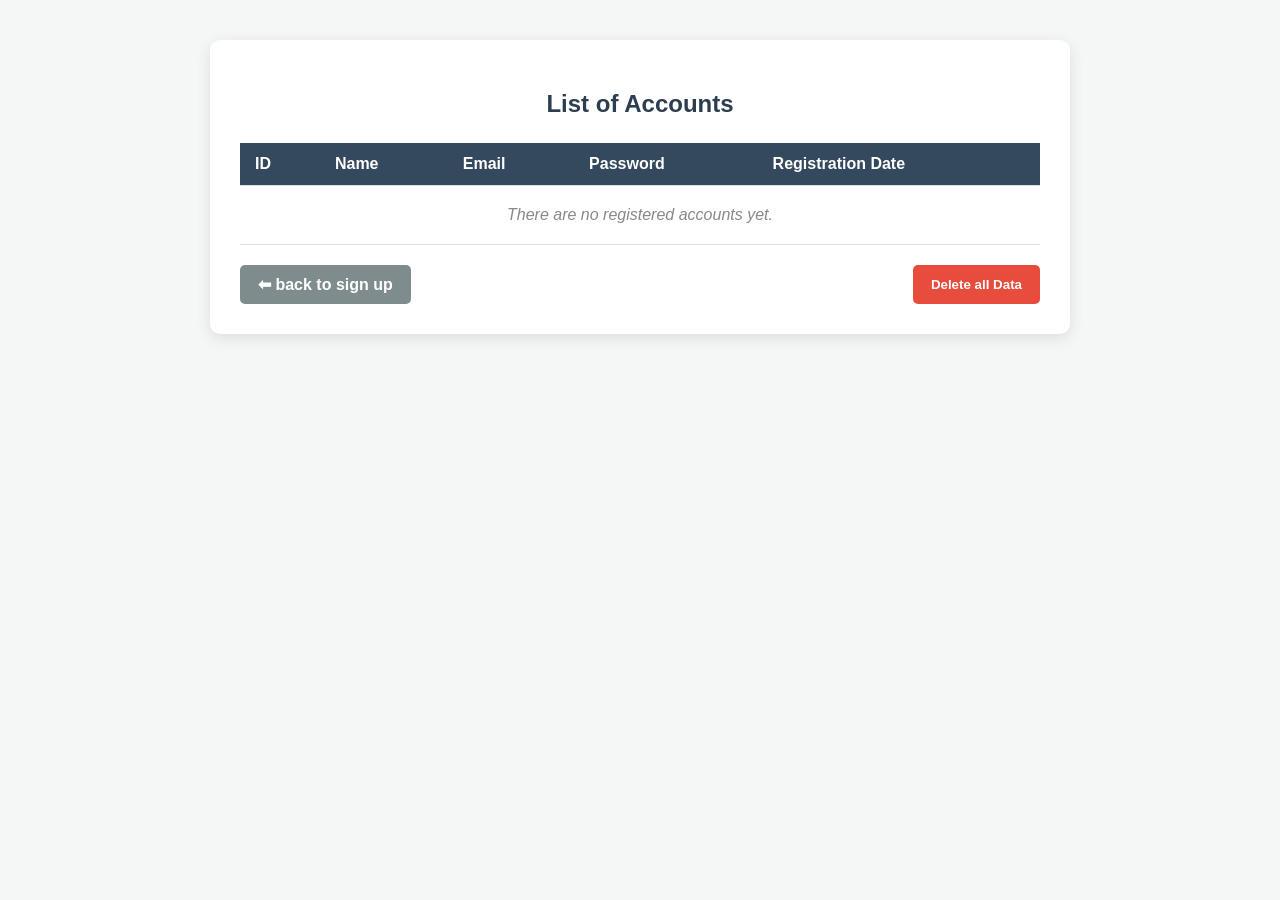
<file: account.html>
<!DOCTYPE html>
<html lang="en">
<head>
    <meta charset="UTF-8">
    <meta name="viewport" content="width=device-width, initial-scale=1.0">
    <title>account List</title>
    <style>
        body { font-family: Arial, sans-serif; background-color: #f4f7f6; margin: 0; padding: 40px; }
        .container { max-width: 800px; margin: 0 auto; background: #ffffff; padding: 30px; border-radius: 10px; box-shadow: 0 4px 15px rgba(0,0,0,0.1); }
        h2 { color: #2c3e50; text-align: center; margin-bottom: 25px; }
        table { width: 100%; border-collapse: collapse; margin-top: 20px; }
        th, td { padding: 12px 15px; text-align: left; border-bottom: 1px solid #ddd; }
        th { background-color: #34495e; color: white; }
        tr:hover { background-color: #f1f1f1; }
        .no-data { text-align: center; color: #888; padding: 20px; font-style: italic; }
        .btn-group { display: flex; justify-content: space-between; margin-top: 20px; }
        .btn { padding: 10px 18px; border: none; border-radius: 5px; text-decoration: none; font-weight: bold; cursor: pointer; }
        .btn-back { background-color: #7f8c8d; color: white; }
        .btn-clear { background-color: #e74c3c; color: white; }
    </style>
</head>
<body>

<div class="container">
    <h2>List of Accounts</h2>

    <table>
        <thead>
            <tr>
                <th>ID</th>
                <th>Name</th>
                <th>Email</th>
                <th>Password</th>
                <th>Registration Date</th>
            </tr>
        </thead>
        <tbody id="studentTableBody">
        </tbody>
    </table>

    <div class="btn-group">
        <a href="signup.html" class="btn btn-back">⬅ back to sign up</a>
        <button class="btn btn-clear" onclick="clearData()">Delete all Data</button>
    </div>
</div>

<script>
    function loadStudents() {
        const tableBody = document.getElementById('studentTableBody');
        
        const students = JSON.parse(localStorage.getItem('students')) || [];

        tableBody.innerHTML = '';

        if (students.length === 0) {
            tableBody.innerHTML = '<tr><td colspan="5" class="no-data">There are no registered accounts yet.</td></tr>';
            return;
        }

        students.forEach(student => {
            const row = document.createElement('tr');
            row.innerHTML = `
                <td><strong>${student.id}</strong></td>
                <td>${student.name}</td>
                <td>${student.email}</td>
                <td>${student.password}</td>
                <td>${student.date}</td>
            `;
            tableBody.appendChild(row);
        });
    }

    function clearData() {
        if (confirm('Are you sure to delete all account data?')) {
            localStorage.removeItem('students');
            loadStudents();
        }
    }

    window.onload = loadStudents;
</script>

</body>
</html>
</file>
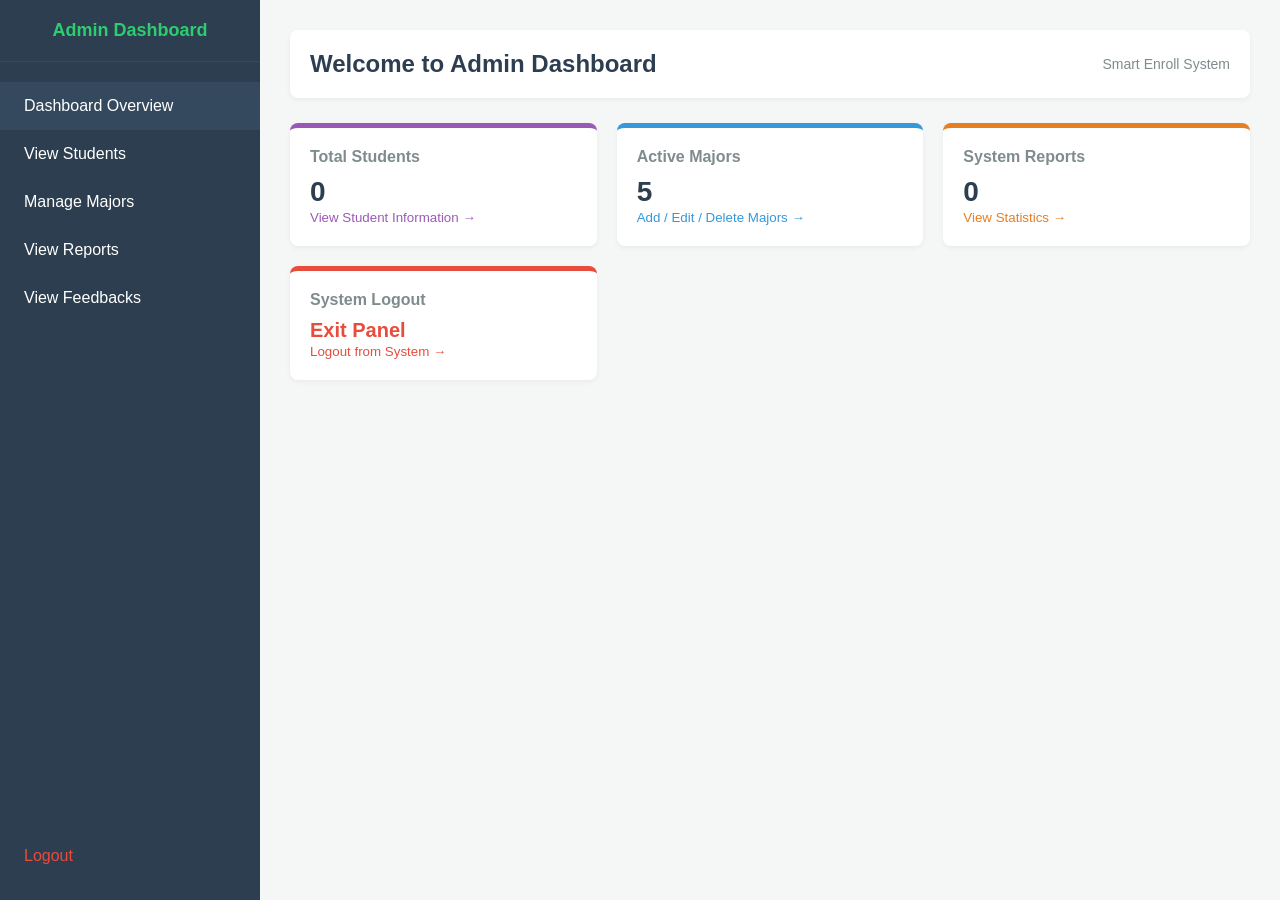
<file: admin_dashboard - Copy.html>
<!DOCTYPE html>
<html lang="en">
<head>
    <meta charset="UTF-8">
    <meta name="viewport" content="width=device-width, initial-scale=1.0">
    <title>Admin Dashboard - Smart Enroll System</title>
    <style>
        * {
            box-sizing: border-box;
            margin: 0;
            padding: 0;
            font-family: 'Segoe UI', Tahoma, Geneva, Verdana, sans-serif;
        }

        body {
            background-color: #f4f7f6;
            color: #2c3e50;
            display: flex;
            min-height: 100vh;
        }

        .sidebar {
            width: 260px;
            background-color: #2c3e50;
            color: white;
            padding: 20px 0;
            display: flex;
            flex-direction: column;
            justify-content: space-between;
        }

        .sidebar-header {
            text-align: center;
            padding-bottom: 20px;
            border-bottom: 1px solid #34495e;
            font-size: 18px;
            font-weight: bold;
            color: #2ecc71;
        }

        .menu-list {
            list-style: none;
            margin-top: 20px;
        }

        .menu-item {
            padding: 15px 20px;
            cursor: pointer;
            display: flex;
            align-items: center;
            gap: 12px;
            font-weight: 500;
            transition: 0.2s;
            border-left: 4px solid transparent;
        }

        .menu-item:hover, .menu-item.active {
            background-color: #34495e;
            color: white;
        }

        /* Flowchart Colors for Sections */
        .menu-item.students:hover, .menu-item.students.active { border-left-color: #9b59b6; } /* Purple */
        .menu-item.majors:hover, .menu-item.majors.active { border-left-color: #3498db; }   /* Blue */
        .menu-item.reports:hover, .menu-item.reports.active { border-left-color: #e67e22; }  /* Orange */
        .menu-item.logout { color: #e74c3c; margin-top: 20px; }
        

        /* Main Container */
        .main-content {
            flex: 1;
            padding: 30px;
            overflow-y: auto;
        }

        .section-header {
            display: flex;
            justify-content: space-between;
            align-items: center;
            background: white;
            padding: 20px;
            border-radius: 8px;
            box-shadow: 0 2px 5px rgba(0,0,0,0.05);
            margin-bottom: 25px;
        }

        .btn-back {
            background-color: #7f8c8d;
            color: white;
            border: none;
            padding: 8px 15px;
            border-radius: 5px;
            cursor: pointer;
            font-weight: bold;
        }

        .btn-back:hover { background-color: #6c7a7d; }

        /* Cards Grid for Overview */
        .dashboard-grid {
            display: grid;
            grid-template-columns: repeat(auto-fit, minmax(230px, 1fr));
            gap: 20px;
            margin-bottom: 25px;
        }

        .card {
            background: white;
            padding: 20px;
            border-radius: 8px;
            box-shadow: 0 2px 5px rgba(0,0,0,0.05);
            cursor: pointer;
            transition: 0.3s;
        }

        .card:hover { transform: translateY(-3px); }

        .card.purple { border-top: 5px solid #9b59b6; }
        .card.blue { border-top: 5px solid #3498db; }
        .card.orange { border-top: 5px solid #e67e22; }
        .card.red { border-top: 5px solid #e74c3c; }

        .card h3 { font-size: 16px; margin-bottom: 10px; color: #7f8c8d; }
        .card .value { font-size: 28px; font-weight: bold; color: #2c3e50; }

        /* Content Sections */
        .content-section { display: none; }
        .content-section.active { display: block; }

        /* Forms and Tables */
        .panel {
            background: white;
            padding: 25px;
            border-radius: 8px;
            box-shadow: 0 2px 5px rgba(0,0,0,0.05);
            margin-bottom: 20px;
        }
        table {
            width: 100%;
            border-collapse: collapse;
            margin-top: 15px;
        }

        th, td {
            padding: 12px;
            text-align: left;
            border-bottom: 1px solid #ddd;
            font-size: 14px;
        }

        th { background-color: #f8f9fa; }

        .form-group {
            margin-bottom: 15px;
        }

        .form-group label {
            display: block;
            margin-bottom: 5px;
            font-weight: bold;
            font-size: 14px;
        }

        .form-group input {
            width: 100%;
            padding: 10px;
            border: 1px solid #ccc;
            border-radius: 5px;
        }

        .btn-submit {
            background-color: #27ae60;
            color: white;
            border: none;
            padding: 10px 20px;
            border-radius: 5px;
            font-weight: bold;
            cursor: pointer;
        }

        .btn-action {
            padding: 5px 10px;
            border: none;
            border-radius: 4px;
            cursor: pointer;
            font-size: 12px;
            font-weight: bold;
        }
        .btn-edit { background-color: #f39c12; color: white; }
        .btn-delete { background-color: #e74c3c; color: white; }

        .badge {
            padding: 4px 8px;
            border-radius: 4px;
            font-size: 12px;
            font-weight: bold;
        }
        .badge-success { background: #d4efdf; color: #196f3d; }
        .badge-warning { background: #fdebd0; color: #b9770e; }
        .btn-action {
    padding: 8px 16px;
    border: none;
    border-radius: 6px;
    font-size: 14px;
    cursor: pointer;
}

.btn-edit {
    background-color: #2f07f6;
    color: white;
}

.btn-edit:hover {
    background-color: #6e04e7;
}
    </style>
</head>
<body>

    <!-- Sidebar Menu -->
    <div class="sidebar">
        <div>
            <div class="sidebar-header">
                 Admin Dashboard
            </div>
            <ul class="menu-list">
                <li class="menu-item active" onclick="showSection('dashboard')"> Dashboard Overview</li>
                <li class="menu-item students" onclick="showSection('students')">  View Students</li>
                <li class="menu-item majors" onclick="showSection('majors')">  Manage Majors</li>
                <li class="menu-item reports" onclick="showSection('reports')"> View Reports</li>
                <li class="menu-item " onclick="window.location.href='report.html'"> View Feedbacks</li>

            </ul>
        </div>
        <div class="menu-item logout" onclick="logoutSystem()">
             Logout
        </div>
    </div>

    <div class="main-content">

        <div id="section-dashboard" class="content-section active">
            <div class="section-header">
                <h2>Welcome to Admin Dashboard</h2>
                <span style="font-size: 14px; color: #7f8c8d;">Smart Enroll System</span>
            </div>

            <div class="dashboard-grid">
                <div class="card purple" onclick="showSection('students')">
                    <h3> Total Students</h3>
                    <div class="value" id="dashTotalStudents">0</div>
                    <small style="color: #9b59b6;">View Student Information →</small>
                </div>

                <div class="card blue" onclick="showSection('majors')">
                    <h3> Active Majors</h3>
                    <div class="value" id="dashTotalMajors">0</div>
                    <small style="color: #3498db;">Add / Edit / Delete Majors →</small>
                </div>

                <div class="card orange" onclick="showSection('reports')">
                    <h3> System Reports</h3>
                    <div class="value" id="dashTotalEnrollments">0</div>
                    <small style="color: #e67e22;">View Statistics →</small>
                </div>

                <div class="card red" onclick="logoutSystem()">
                    <h3> System Logout</h3>
                    <div class="value" style="font-size: 20px; color: #e74c3c;">Exit Panel</div>
                    <small style="color: #e74c3c;">Logout from System →</small>
                </div>
            </div>
        </div>
        <div id="section-students" class="content-section">
            <div class="section-header">
                <h2> View Student Information</h2>
                <button class="btn-back" onclick="showSection('dashboard')"> Back to Dashboard</button>
            </div>

            <div class="panel">
                <h3>Student Register Details</h3>
                <table>
                    <thead>
                        <tr>
                            <th>ID</th>
                            <th>Personal Details (Name/Email)</th>
                            <th>Enrolled Major / Courses</th>
                            <th>Hostel Status</th>
                            <th>Enrollment Date</th>
                        </tr>
                    </thead>
                    <tbody id="studentTableBody">
                    </tbody>
                </table>
            </div>
        </div>

        <!-- ==================== 2. MANAGE MAJORS SECTION ==================== -->
        <div id="section-majors" class="content-section">
            <div class="section-header">
                <h2> Manage Majors (Add / Edit / Delete)</h2>
                <button class="btn-back" onclick="showSection('dashboard')">Back to Dashboard</button>
            </div>

            <!-- Add / Edit Major Form -->
            <div class="panel">
                <h3 id="majorFormTitle"> Add New Major</h3>
                <form id="majorForm" onsubmit="saveMajor(event)" style="margin-top: 15px;">
                    <input type="hidden" id="majorId">
                    <div class="form-group">
                        <label>Major Name:</label>
                        <input type="text" id="majorName" placeholder="e.g., Computer Science, Web Dev" required>
                    </div>
                    <button type="submit" class="btn-submit" id="btnSaveMajor">Save Major</button>
                    <button type="button" class="btn-back" onclick="resetMajorForm()" style="display:none;" id="btnCancelEdit">Cancel</button>
                </form>
            </div>

            <!-- Major List -->
            <div class="panel">
                <h3> View Major List</h3>
                <table>
                    <thead>
                        <tr>
                            <th>#</th>
                            <th>Major Name</th>
                            <th>Actions</th>
                        </tr>
                    </thead>
                    <tbody id="majorTableBody">
                    </tbody>
                </table>
            </div>
        </div>

        <!-- ==================== 3. VIEW REPORTS SECTION ==================== -->
        <div id="section-reports" class="content-section">
            <div class="section-header">
                <h2> View Reports & Statistics</h2>
                <button class="btn-back" onclick="showSection('dashboard')"> Back to Dashboard</button>
            </div>

            <div class="dashboard-grid">
                <div class="card purple">
                    <h3>Total Registered Students</h3>
                    <div class="value" id="reportTotalStudents">0</div>
                </div>
                <div class="card orange">
                    <h3>Hostel Applicants</h3>
                    <div class="value" id="reportHostelCount">0</div>
                </div>
            </div>

            <!-- Major-Wise Report -->
            <div class="panel">
                <h3> Major-Wise Report (Enrollment Stats)</h3>
                <table>
                    <thead>
                        <tr>
                            <th>Major Name</th>
                            <th>Enrolled Student Count</th>
                        </tr>
                    </thead>
                    <tbody id="majorReportTable">
                    </tbody>
                </table>
            </div>
        </div>

    </div>

    <script>
        // -------------------------------------------------------------
        // INITIAL DATA SETUP
        // -------------------------------------------------------------
        let students = JSON.parse(localStorage.getItem('students')) || [];
        let majors = JSON.parse(localStorage.getItem('majors')) || [
            { id: 1, name: "Civil Engineering" },
            { id: 2, name: "Electrical Power Engineering" },
            { id: 3, name: "Electronic Engineering" },
            { id: 4, name: "Mechanical Engineering" },
            { id: 5, name: "Information Technology" }
        ];

        // -------------------------------------------------------------
        // SECTION SWITCHING (BACK TO DASHBOARD LOGIC)
        // -------------------------------------------------------------
        function showSection(sectionName) {
            // Hide all sections
            const sections = document.querySelectorAll('.content-section');
            sections.forEach(sec => sec.classList.remove('active'));

            // Show selected section
            document.getElementById(`section-${sectionName}`).classList.add('active');

            // Refresh Data
            refreshAllData();
        }

        // -------------------------------------------------------------
        // REFRESH DATA & TABLES
        // -------------------------------------------------------------
        function refreshAllData() {
            students = JSON.parse(localStorage.getItem('students')) || [];
            majors = JSON.parse(localStorage.getItem('majors')) || majors;

            // Overview Counters
            document.getElementById('dashTotalStudents').innerText = students.length;
            document.getElementById('dashTotalMajors').innerText = majors.length;

            let totalEnrollments = 0;
            students.forEach(s => {
                if (s.enrolledCourses) totalEnrollments += s.enrolledCourses.length;
            });
            document.getElementById('dashTotalEnrollments').innerText = totalEnrollments;

            // Render Tables
            renderStudentsTable();
            renderMajorsTable();
            renderReports();
        }

        // -------------------------------------------------------------
        // 1. VIEW STUDENTS LOGIC
        // -------------------------------------------------------------
        function renderStudentsTable() {
    const tbody = document.getElementById('studentTableBody');
    tbody.innerHTML = '';

    if (students.length === 0) {
        tbody.innerHTML = '<tr><td colspan="5" style="text-align:center; color:#888;">No students registered yet.</td></tr>';
        return;
    }

    students.forEach((s, idx) => {
        let studentId = s.id || ('STU-' + (idx + 1));
        let coursesText = (s.enrolledCourses && s.enrolledCourses.length > 0) 
            ? s.enrolledCourses.join(', ') 
            : '<i>No Major Selected</i>';

        let hostelStatus = s.hostelApplied 
            ? '<span class="badge badge-success">Applied</span>' 
            : '<span class="badge badge-warning">Not Applied</span>';

        const tr = document.createElement('tr');
        tr.innerHTML = `
            <td><b>${studentId}</b></td>
            <td>
                <a href="javascript:void(0)" onclick="viewStudentDetails('${studentId}')" class="student-link">
                     ${s.name || s.username || 'N/A'}
                </a><br>
                <small style="color:#7f8c8d">${s.email || 'N/A'}</small>
            </td>
            <td>${coursesText}</td>
            <td>${hostelStatus}</td>
            <td>${s.date || new Date().toLocaleDateString()}</td>
            <td>
                <button class="btn-action btn-edit" onclick="viewStudentDetails('${studentId}')">View Details </button>
            </td>
        `;
        tbody.appendChild(tr);
    });
}

function viewStudentDetails(studentId) {
    localStorage.setItem('selectedStudentId', studentId);
    window.location.href = 'student_detail.html';
}
        // -------------------------------------------------------------
        // 2. MANAGE MAJORS LOGIC (ADD / EDIT / DELETE)
        // -------------------------------------------------------------
        function renderMajorsTable() {
            const tbody = document.getElementById('majorTableBody');
            tbody.innerHTML = '';

            majors.forEach((m, idx) => {
                const tr = document.createElement('tr');
                tr.innerHTML = `
                    <td>${idx + 1}</td>
                    <td><b>${m.name}</b></td>
                    <td>
                        <button class="btn-action btn-edit" onclick="editMajor(${m.id}, '${m.name}')">Edit</button>
                        <button class="btn-action btn-delete" onclick="deleteMajor(${m.id})">Delete</button>
                    </td>
                `;
                tbody.appendChild(tr);
            });

            localStorage.setItem('majors', JSON.stringify(majors));
        }

        function saveMajor(e) {
            e.preventDefault();
            const id = document.getElementById('majorId').value;
            const name = document.getElementById('majorName').value.trim();

            if (id) {
                // Edit Major
                const index = majors.findIndex(m => m.id == id);
                if (index !== -1) majors[index].name = name;
            } else {
                // Add New Major
                majors.push({ id: Date.now(), name: name });
            }

            resetMajorForm();
            renderMajorsTable();
            refreshAllData();
        }

        function editMajor(id, name) {
            document.getElementById('majorId').value = id;
            document.getElementById('majorName').value = name;
            document.getElementById('majorFormTitle').innerText = "Edit Major";
            document.getElementById('btnSaveMajor').innerText = "Update Major";
            document.getElementById('btnCancelEdit').style.display = "inline-block";
        }

        function resetMajorForm() {
            document.getElementById('majorId').value = '';
            document.getElementById('majorName').value = '';
            document.getElementById('majorFormTitle').innerText = " Add New Major";
            document.getElementById('btnSaveMajor').innerText = "Save Major";
            document.getElementById('btnCancelEdit').style.display = "none";
        }

        function deleteMajor(id) {
            if (confirm("Are you sure to delete this major?")) {
                majors = majors.filter(m => m.id !== id);
                renderMajorsTable();
                refreshAllData();
            }
        }

        // -------------------------------------------------------------
        // 3. VIEW REPORTS LOGIC
        // -------------------------------------------------------------
        function renderReports() {
            document.getElementById('reportTotalStudents').innerText = students.length;
            
            let hostelCount = students.filter(s => s.hostelApplied).length;
            document.getElementById('reportHostelCount').innerText = hostelCount;

            const tbody = document.getElementById('majorReportTable');
            tbody.innerHTML = '';

            majors.forEach(m => {
                let count = 0;
                students.forEach(s => {
                    if (s.enrolledCourses && s.enrolledCourses[0]===(m.name)) {
                        count++;
                    }
                });

                const tr = document.createElement('tr');
                tr.innerHTML = `
                    <td><b>${m.name}</b></td>
                    <td><span class="badge badge-success">${count} Students</span></td>
                `;
                tbody.appendChild(tr);
            });
        }

        // -------------------------------------------------------------
        // 4. LOGOUT LOGIC
        // -------------------------------------------------------------
        function logoutSystem() {
            if (confirm("Are you sure to quit from Admin System ?")) {
                window.location.href = "login.html";
            }
        }

        // Page Start
        window.onload = function() {
            refreshAllData();
        };
    </script>
</body>
</html>
</file>
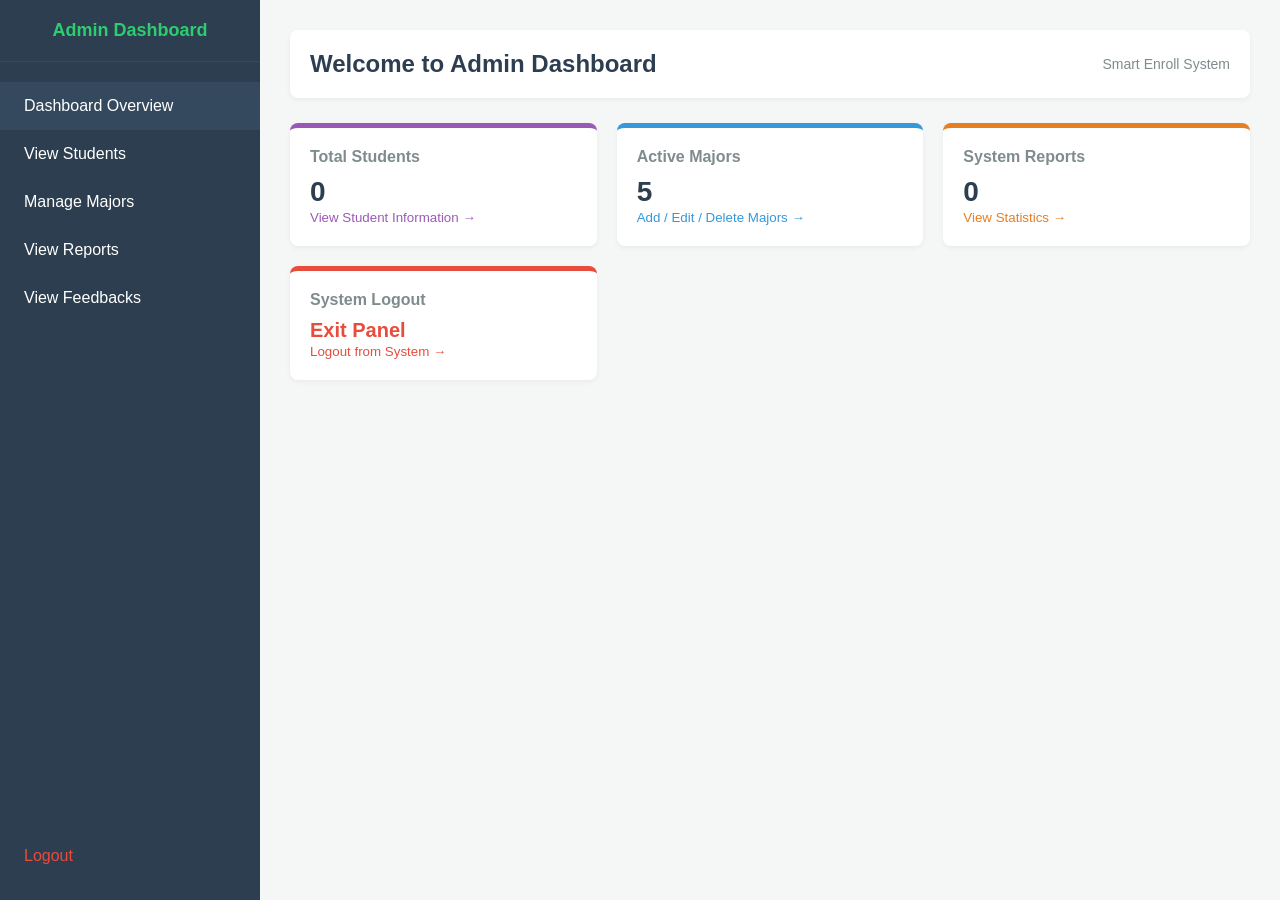
<file: admin_dashboard.html>
<!DOCTYPE html>
<html lang="en">
<head>
    <meta charset="UTF-8">
    <meta name="viewport" content="width=device-width, initial-scale=1.0">
    <title>Admin Dashboard - Smart Enroll System</title>
    <style>
        * {
            box-sizing: border-box;
            margin: 0;
            padding: 0;
            font-family: 'Segoe UI', Tahoma, Geneva, Verdana, sans-serif;
        }

        body {
            background-color: #f4f7f6;
            color: #2c3e50;
            display: flex;
            min-height: 100vh;
        }

        .sidebar {
            width: 260px;
            background-color: #2c3e50;
            color: white;
            padding: 20px 0;
            display: flex;
            flex-direction: column;
            justify-content: space-between;
        }

        .sidebar-header {
            text-align: center;
            padding-bottom: 20px;
            border-bottom: 1px solid #34495e;
            font-size: 18px;
            font-weight: bold;
            color: #2ecc71;
        }

        .menu-list {
            list-style: none;
            margin-top: 20px;
        }

        .menu-item {
            padding: 15px 20px;
            cursor: pointer;
            display: flex;
            align-items: center;
            gap: 12px;
            font-weight: 500;
            transition: 0.2s;
            border-left: 4px solid transparent;
        }

        .menu-item:hover, .menu-item.active {
            background-color: #34495e;
            color: white;
        }

        /* Flowchart Colors for Sections */
        .menu-item.students:hover, .menu-item.students.active { border-left-color: #9b59b6; } /* Purple */
        .menu-item.majors:hover, .menu-item.majors.active { border-left-color: #3498db; }   /* Blue */
        .menu-item.reports:hover, .menu-item.reports.active { border-left-color: #e67e22; }  /* Orange */
        .menu-item.logout { color: #e74c3c; margin-top: 20px; }
        

        /* Main Container */
        .main-content {
            flex: 1;
            padding: 30px;
            overflow-y: auto;
        }

        .section-header {
            display: flex;
            justify-content: space-between;
            align-items: center;
            background: white;
            padding: 20px;
            border-radius: 8px;
            box-shadow: 0 2px 5px rgba(0,0,0,0.05);
            margin-bottom: 25px;
        }

        .btn-back {
            background-color: #7f8c8d;
            color: white;
            border: none;
            padding: 8px 15px;
            border-radius: 5px;
            cursor: pointer;
            font-weight: bold;
        }

        .btn-back:hover { background-color: #6c7a7d; }

        /* Cards Grid for Overview */
        .dashboard-grid {
            display: grid;
            grid-template-columns: repeat(auto-fit, minmax(230px, 1fr));
            gap: 20px;
            margin-bottom: 25px;
        }

        .card {
            background: white;
            padding: 20px;
            border-radius: 8px;
            box-shadow: 0 2px 5px rgba(0,0,0,0.05);
            cursor: pointer;
            transition: 0.3s;
        }

        .card:hover { transform: translateY(-3px); }

        .card.purple { border-top: 5px solid #9b59b6; }
        .card.blue { border-top: 5px solid #3498db; }
        .card.orange { border-top: 5px solid #e67e22; }
        .card.red { border-top: 5px solid #e74c3c; }

        .card h3 { font-size: 16px; margin-bottom: 10px; color: #7f8c8d; }
        .card .value { font-size: 28px; font-weight: bold; color: #2c3e50; }

        /* Content Sections */
        .content-section { display: none; }
        .content-section.active { display: block; }

        /* Forms and Tables */
        .panel {
            background: white;
            padding: 25px;
            border-radius: 8px;
            box-shadow: 0 2px 5px rgba(0,0,0,0.05);
            margin-bottom: 20px;
        }
        table {
            width: 100%;
            border-collapse: collapse;
            margin-top: 15px;
        }

        th, td {
            padding: 12px;
            text-align: left;
            border-bottom: 1px solid #ddd;
            font-size: 14px;
        }

        th { background-color: #f8f9fa; }

        .form-group {
            margin-bottom: 15px;
        }

        .form-group label {
            display: block;
            margin-bottom: 5px;
            font-weight: bold;
            font-size: 14px;
        }

        .form-group input {
            width: 100%;
            padding: 10px;
            border: 1px solid #ccc;
            border-radius: 5px;
        }

        .btn-submit {
            background-color: #27ae60;
            color: white;
            border: none;
            padding: 10px 20px;
            border-radius: 5px;
            font-weight: bold;
            cursor: pointer;
        }

        .btn-action {
            padding: 5px 10px;
            border: none;
            border-radius: 4px;
            cursor: pointer;
            font-size: 12px;
            font-weight: bold;
        }
        .btn-edit { background-color: #f39c12; color: white; }
        .btn-delete { background-color: #e74c3c; color: white; }

        .badge {
            padding: 4px 8px;
            border-radius: 4px;
            font-size: 12px;
            font-weight: bold;
        }
        .badge-success { background: #d4efdf; color: #196f3d; }
        .badge-warning { background: #fdebd0; color: #b9770e; }
        .btn-action {
    padding: 8px 16px;
    border: none;
    border-radius: 6px;
    font-size: 14px;
    cursor: pointer;
}

.btn-edit {
    background-color: #2f07f6;
    color: white;
}

.btn-edit:hover {
    background-color: #6e04e7;
}
    </style>
</head>
<body>

    <!-- Sidebar Menu -->
    <div class="sidebar">
        <div>
            <div class="sidebar-header">
                 Admin Dashboard
            </div>
            <ul class="menu-list">
                <li class="menu-item active" onclick="showSection('dashboard')"> Dashboard Overview</li>
                <li class="menu-item students" onclick="showSection('students')">  View Students</li>
                <li class="menu-item majors" onclick="showSection('majors')">  Manage Majors</li>
                <li class="menu-item reports" onclick="showSection('reports')"> View Reports</li>
                <li class="menu-item " onclick="window.location.href='report.html'"> View Feedbacks</li>

            </ul>
        </div>
        <div class="menu-item logout" onclick="logoutSystem()">
             Logout
        </div>
    </div>

    <div class="main-content">

        <div id="section-dashboard" class="content-section active">
            <div class="section-header">
                <h2>Welcome to Admin Dashboard</h2>
                <span style="font-size: 14px; color: #7f8c8d;">Smart Enroll System</span>
            </div>

            <div class="dashboard-grid">
                <div class="card purple" onclick="showSection('students')">
                    <h3> Total Students</h3>
                    <div class="value" id="dashTotalStudents">0</div>
                    <small style="color: #9b59b6;">View Student Information →</small>
                </div>

                <div class="card blue" onclick="showSection('majors')">
                    <h3> Active Majors</h3>
                    <div class="value" id="dashTotalMajors">0</div>
                    <small style="color: #3498db;">Add / Edit / Delete Majors →</small>
                </div>

                <div class="card orange" onclick="showSection('reports')">
                    <h3> System Reports</h3>
                    <div class="value" id="dashTotalEnrollments">0</div>
                    <small style="color: #e67e22;">View Statistics →</small>
                </div>

                <div class="card red" onclick="logoutSystem()">
                    <h3> System Logout</h3>
                    <div class="value" style="font-size: 20px; color: #e74c3c;">Exit Panel</div>
                    <small style="color: #e74c3c;">Logout from System →</small>
                </div>
            </div>
        </div>
        <div id="section-students" class="content-section">
            <div class="section-header">
                <h2> View Student Information</h2>
                <button class="btn-back" onclick="showSection('dashboard')"> Back to Dashboard</button>
            </div>

            <div class="panel">
                <h3>Student Register Details</h3>
                <table>
                    <thead>
                        <tr>
                            <th>ID</th>
                            <th>Personal Details (Name/Email)</th>
                            <th>Enrolled Major / Courses</th>
                            <th>Hostel Status</th>
                        
                            <th>Enrollment Date</th>
                        </tr>
                    </thead>
                    <tbody id="studentTableBody">
                    </tbody>
                </table>
            </div>
        </div>

        <!-- ==================== 2. MANAGE MAJORS SECTION ==================== -->
        <div id="section-majors" class="content-section">
            <div class="section-header">
                <h2> Manage Majors (Add / Edit / Delete)</h2>
                <button class="btn-back" onclick="showSection('dashboard')">Back to Dashboard</button>
            </div>

            <!-- Add / Edit Major Form -->
            <div class="panel">
                <h3 id="majorFormTitle"> Add New Major</h3>
                <form id="majorForm" onsubmit="saveMajor(event)" style="margin-top: 15px;">
                    <input type="hidden" id="majorId">
                    <div class="form-group">
                        <label>Major Name:</label>
                        <input type="text" id="majorName" placeholder="e.g., Computer Science, Web Dev" required>
                    </div>
                    <button type="submit" class="btn-submit" id="btnSaveMajor">Save Major</button>
                    <button type="button" class="btn-back" onclick="resetMajorForm()" style="display:none;" id="btnCancelEdit">Cancel</button>
                </form>
            </div>

            <!-- Major List -->
            <div class="panel">
                <h3> View Major List</h3>
                <table>
                    <thead>
                        <tr>
                            <th>#</th>
                            <th>Major Name</th>
                            <th>Actions</th>
                        </tr>
                    </thead>
                    <tbody id="majorTableBody">
                    </tbody>
                </table>
            </div>
        </div>

        <!-- ==================== 3. VIEW REPORTS SECTION ==================== -->
        <div id="section-reports" class="content-section">
            <div class="section-header">
                <h2> View Reports & Statistics</h2>
                <button class="btn-back" onclick="showSection('dashboard')"> Back to Dashboard</button>
            </div>

            <div class="dashboard-grid">
                <div class="card purple">
                    <h3>Total Registered Students</h3>
                    <div class="value" id="reportTotalStudents">0</div>
                </div>
                <div class="card orange">
                    <h3>Hostel Applicants</h3>
                    <div class="value" id="reportHostelCount">0</div>
                </div>
            </div>

            <!-- Major-Wise Report -->
            <div class="panel">
                <h3> Major-Wise Report (Enrollment Stats)</h3>
                <table>
                    <thead>
                        <tr>
                            <th>Major Name</th>
                            <th>Enrolled Student Count</th>
                        </tr>
                    </thead>
                    <tbody id="majorReportTable">
                    </tbody>
                </table>
            </div>
        </div>

    </div>

    <script>
        // -------------------------------------------------------------
        // INITIAL DATA SETUP
        // -------------------------------------------------------------
        let students = JSON.parse(localStorage.getItem('students')) || [];
        let majors = JSON.parse(localStorage.getItem('majors')) || [
            { id: 1, name: "Civil Engineering" },
            { id: 2, name: "Electrical Power Engineering" },
            { id: 3, name: "Electronic Engineering" },
            { id: 4, name: "Mechanical Engineering" },
            { id: 5, name: "Information Technology" }
        ];

        // -------------------------------------------------------------
        // SECTION SWITCHING (BACK TO DASHBOARD LOGIC)
        // -------------------------------------------------------------
        function showSection(sectionName) {
            // Hide all sections
            const sections = document.querySelectorAll('.content-section');
            sections.forEach(sec => sec.classList.remove('active'));

            // Show selected section
            document.getElementById(`section-${sectionName}`).classList.add('active');

            // Refresh Data
            refreshAllData();
        }

        // -------------------------------------------------------------
        // REFRESH DATA & TABLES
        // -------------------------------------------------------------
        function refreshAllData() {
            students = JSON.parse(localStorage.getItem('students')) || [];
            majors = JSON.parse(localStorage.getItem('majors')) || majors;

            // Overview Counters
            document.getElementById('dashTotalStudents').innerText = students.length;
            document.getElementById('dashTotalMajors').innerText = majors.length;

            let totalEnrollments = 0;
            students.forEach(s => {
                if (s.enrolledCourses) totalEnrollments += s.enrolledCourses.length;
            });
            document.getElementById('dashTotalEnrollments').innerText = totalEnrollments;

            // Render Tables
            renderStudentsTable();
            renderMajorsTable();
            renderReports();
        }

        // -------------------------------------------------------------
        // 1. VIEW STUDENTS LOGIC
        // -------------------------------------------------------------
        function renderStudentsTable() {
    const tbody = document.getElementById('studentTableBody');
    tbody.innerHTML = '';

    if (students.length === 0) {
        tbody.innerHTML = '<tr><td colspan="5" style="text-align:center; color:#888;">No students registered yet.</td></tr>';
        return;
    }

    students.forEach((s, idx) => {
        let studentId = s.id || ('STU-' + (idx + 1));
        let coursesText = (s.enrolledCourses && s.enrolledCourses.length > 0) 
            ? s.enrolledCourses.join(', ') 
            : '<i>No Major Selected</i>';

        let hostelStatus = s.hostelApplied 
            ? '<span class="badge badge-success">Applied</span>' 
            : '<span class="badge badge-warning">Not Applied</span>';

        const tr = document.createElement('tr');
        tr.innerHTML = `
            <td><b>${studentId}</b></td>
            <td>
                <a href="javascript:void(0)" onclick="viewStudentDetails('${studentId}')" class="student-link">
                     ${s.name || s.username || 'N/A'}
                </a><br>
                <small style="color:#7f8c8d">${s.email || 'N/A'}</small>
            </td>
            <td>${coursesText}</td>
            <td>${hostelStatus}</td>
            <td>${s.date || new Date().toLocaleDateString()}</td>
            <td>
                <button class="btn-action btn-edit" onclick="viewStudentDetails('${studentId}')">View Details </button>
            </td>
        `;
        tbody.appendChild(tr);
    });
}

function viewStudentDetails(studentId) {
    localStorage.setItem('selectedStudentId', studentId);
    window.location.href = 'student_detail.html';
}
        // -------------------------------------------------------------
        // 2. MANAGE MAJORS LOGIC (ADD / EDIT / DELETE)
        // -------------------------------------------------------------
        function renderMajorsTable() {
            const tbody = document.getElementById('majorTableBody');
            tbody.innerHTML = '';

            majors.forEach((m, idx) => {
                const tr = document.createElement('tr');
                tr.innerHTML = `
                    <td>${idx + 1}</td>
                    <td><b>${m.name}</b></td>
                    <td>
                        <button class="btn-action btn-edit" onclick="editMajor(${m.id}, '${m.name}')">Edit</button>
                        <button class="btn-action btn-delete" onclick="deleteMajor(${m.id})">Delete</button>
                    </td>
                `;
                tbody.appendChild(tr);
            });

            localStorage.setItem('majors', JSON.stringify(majors));
        }

        function saveMajor(e) {
            e.preventDefault();
            const id = document.getElementById('majorId').value;
            const name = document.getElementById('majorName').value.trim();

            if (id) {
                // Edit Major
                const index = majors.findIndex(m => m.id == id);
                if (index !== -1) majors[index].name = name;
            } else {
                // Add New Major
                majors.push({ id: Date.now(), name: name });
            }

            resetMajorForm();
            renderMajorsTable();
            refreshAllData();
        }

        function editMajor(id, name) {
            document.getElementById('majorId').value = id;
            document.getElementById('majorName').value = name;
            document.getElementById('majorFormTitle').innerText = "Edit Major";
            document.getElementById('btnSaveMajor').innerText = "Update Major";
            document.getElementById('btnCancelEdit').style.display = "inline-block";
        }

        function resetMajorForm() {
            document.getElementById('majorId').value = '';
            document.getElementById('majorName').value = '';
            document.getElementById('majorFormTitle').innerText = " Add New Major";
            document.getElementById('btnSaveMajor').innerText = "Save Major";
            document.getElementById('btnCancelEdit').style.display = "none";
        }

        function deleteMajor(id) {
            if (confirm("Are you sure to delete this major?")) {
                majors = majors.filter(m => m.id !== id);
                renderMajorsTable();
                refreshAllData();
            }
        }

        // -------------------------------------------------------------
        // 3. VIEW REPORTS LOGIC
        // -------------------------------------------------------------
        function renderReports() {
            document.getElementById('reportTotalStudents').innerText = students.length;
            
            let hostelCount = students.filter(s => s.hostelApplied).length;
            document.getElementById('reportHostelCount').innerText = hostelCount;

            const tbody = document.getElementById('majorReportTable');
            tbody.innerHTML = '';

            majors.forEach(m => {
                let count = 0;
                students.forEach(s => {
                    if (s.enrolledCourses && s.enrolledCourses[0]===(m.name)) {
                        count++;
                    }
                });

                const tr = document.createElement('tr');
                tr.innerHTML = `
                    <td><b>${m.name}</b></td>
                    <td><span class="badge badge-success">${count} Students</span></td>
                `;
                tbody.appendChild(tr);
            });
        }

        // -------------------------------------------------------------
        // 4. LOGOUT LOGIC
        // -------------------------------------------------------------
        function logoutSystem() {
            if (confirm("Are you sure to quit from Admin System ?")) {
                window.location.href = "login.html";
            }
        }

        // Page Start
        window.onload = function() {
            refreshAllData();
        };
    </script>
</body>
</html>
</file>
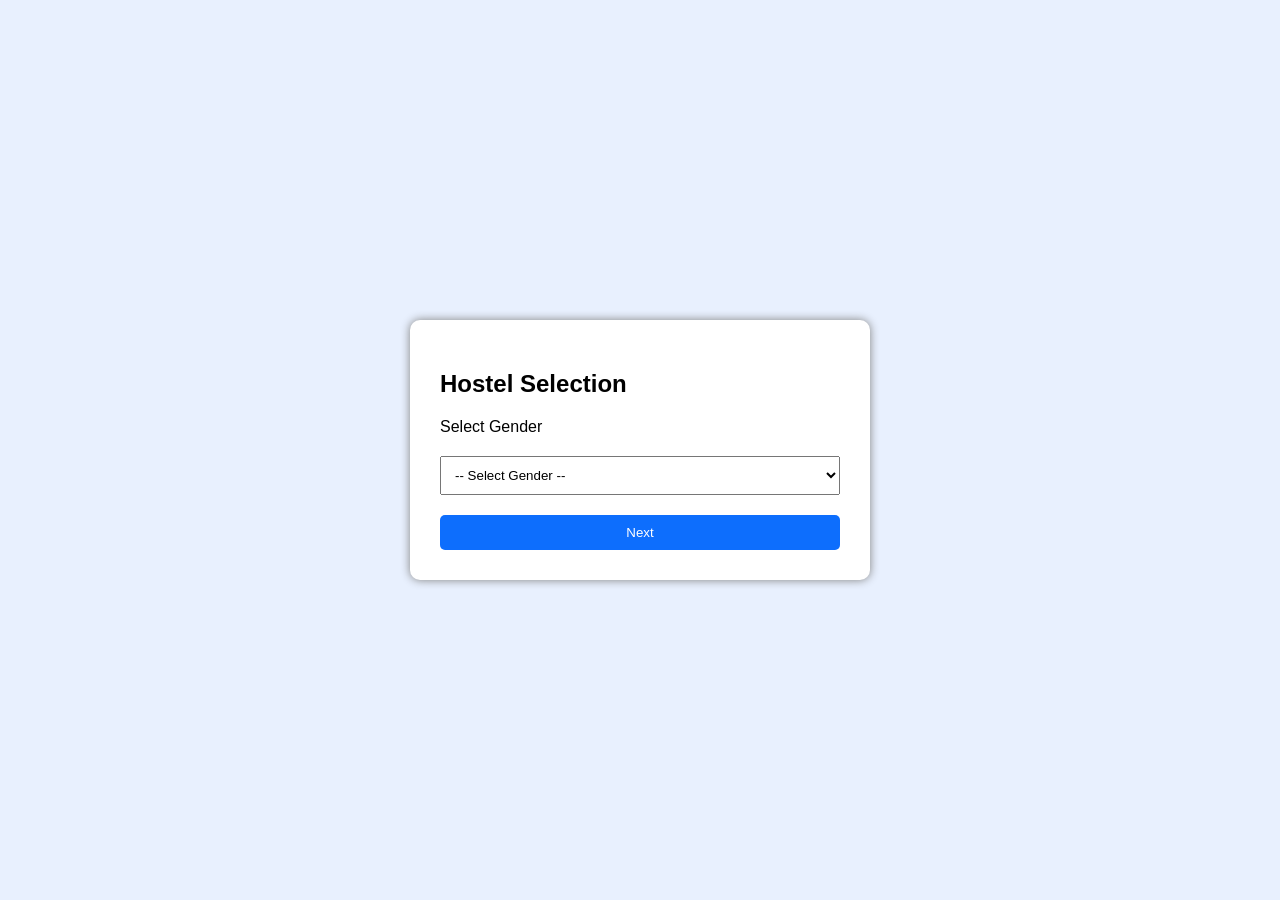
<file: hostel.html>
<!DOCTYPE html>
<html lang="en">
<head>
    <meta charset="UTF-8">
    <meta name="viewport" content="width=device-width, initial-scale=1.0">
    <title>Hostel Selection</title>
    <link rel="stylesheet" href="hostel.css">
</head>
<body>

<div class="hostel-box">

    <h2>Hostel Selection</h2>

    <label>Select Gender</label>

    <select id="gender" onchange="showHostel()">
        <option value="">-- Select Gender --</option>
        <option value="Male">Male</option>
        <option value="Female">Female</option>
    </select>

    <!-- Boy Hostel -->
    <div id="boyHostel" class="hostel">
        <h3>Boy Hostel</h3>
        <label>
            <input type="radio" name="hostel" value="Wunzin Hostel">
            Wunzin Hostel
        </label>
    </div>

    <!-- Girl Hostel -->
    <div id="girlHostel" class="hostel">
        <h3>Girl Hostel</h3>
        <label>
            <input type="radio" name="hostel" value="Khayae Hostel">
            Khayae Hostel
        </label>

        <label>
            <input type="radio" name="hostel" value="Gant Gaw Hostel">
            Gant Gaw Hostel
        </label>
    </div>

    <button onclick="nextPage()">Next</button>

</div>

<script src="hostel.js"></script>

</body>
</html>
</file>
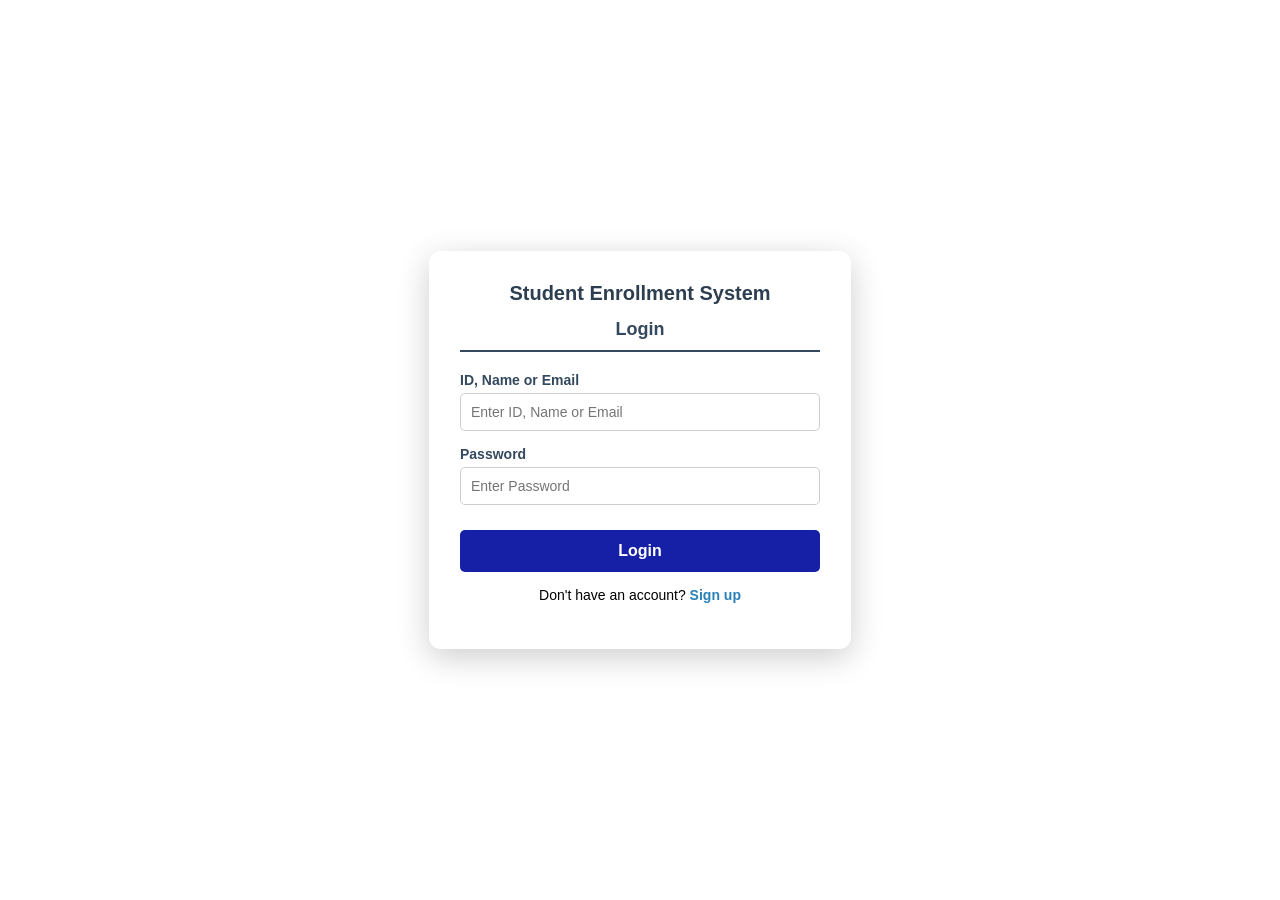
<file: login.html>
<!DOCTYPE html>
<html lang="en">
<head>
    <meta charset="UTF-8">
    <meta name="viewport" content="width=device-width, initial-scale=1.0">
    <title>Student Enrollment System - Login</title>
    <style>
        body {
            font-family: Arial, sans-serif;
            background-image: url('https://tumeiktila.edu.mm/wp-content/uploads/2020/12/TUM-2048x1536.jpg');
            background-size: cover;
            background-position: center;
            background-repeat: no-repeat;
            display: flex;
            justify-content: center;
            align-items: center;
            height: 100vh;
            margin: 0;
        }

        .login-box {
            /* Login Box အောက်က အောက်ခံပုံကို Blur လုပ်ပေးသည့် အဓိကနေရာ */
            background-color: rgba(255, 255, 255, 0.4); /* မလင်းလွန်း/မမှောင်လွန်းစေရန် Semi-transparent အဖြူရောင်စပ်ထားခြင်း */
            backdrop-filter: blur(10px);               /* အနောက်က background ပုံကို အဝါး (Blur) လုပ်ပေးသည့် property */
            -webkit-backdrop-filter: blur(10px);       /* Safari browser များအတွက် support လုပ်ရန် */
            
            padding: 30px;
            border-radius: 12px;
            box-shadow: 0 8px 32px 0 rgba(0, 0, 0, 0.2);
            border: 1px solid rgba(255, 255, 255, 0.3); /* ရုပ်ထွက်ပိုလှစေရန် ခပ်ပါးပါး အနားကွပ်လေး ထည့်ထားခြင်း */
            width: 360px;
        }

        h1 {
            font-size: 20px;
            color: #2c3e50;
            text-align: center;
            margin-top: 0;
            margin-bottom: 5px;
        }

        h2 {
            color: #34495e;
            text-align: center;
            font-size: 18px;
            margin-bottom: 20px;
            border-bottom: 2px solid #34495e;
            padding-bottom: 10px;
        }

        .form-group {
            margin-bottom: 15px;
        }

        label {
            display: block;
            margin-bottom: 5px;
            color: #34495e;
            font-weight: bold;
            font-size: 14px;
        }

        input[type="text"], input[type="password"] {
            width: 100%;
            padding: 10px;
            border: 1px solid #ccc;
            border-radius: 5px;
            box-sizing: border-box;
            font-size: 14px;
            background-color: rgba(255, 255, 255, 0.8);
        }

        button {
            width: 100%;
            padding: 12px;
            background-color: #1620a7;
            color: white;
            border: none;
            border-radius: 5px;
            font-size: 16px;
            font-weight: bold;
            cursor: pointer;
            margin-top: 10px;
        }

        button:hover {
            background-color: #2191502d;
        }

        .title1 {
            text-align: center;
            margin-top: 15px;
            font-size: 14px;
        }

        .title1 a {
            color: #2980b9;
            text-decoration: none;
            font-weight: bold;
        }

        #message {
            text-align: center;
            margin-top: 15px;
            font-weight: bold;
            font-size: 14px;
        }
    </style>
</head>
<body>

<div class="login-box">
    <h1>Student Enrollment System</h1>
    <h2>Login</h2>

    <form id="loginForm" autocomplete="off">
        <div class="form-group">
            <label>ID, Name or Email</label>
            <input type="text" id="userInput" placeholder="Enter ID, Name or Email" required>
        </div>

        <div class="form-group">
            <label>Password</label>
            <input type="password" id="password" placeholder="Enter Password" required>
        </div>

        <button type="submit">Login</button>
        <p class="title1">Don't have an account? <a href="signup.html">Sign up</a></p>
    </form>

    <p id="message"></p>
</div>

<script>
    document.getElementById('loginForm').addEventListener('submit', function(e) {
        e.preventDefault();

        const userInput = document.getElementById('userInput').value.trim();
        const passwordInput = document.getElementById('password').value;
        const message = document.getElementById('message');

        const ADMIN_USERNAME = "admin";
        const ADMIN_EMAIL = "admin@gmail.com";
        const ADMIN_PASSWORD = "admin123";

        if ((userInput.toLowerCase() === ADMIN_USERNAME.toLowerCase() || userInput.toLowerCase() === ADMIN_EMAIL.toLowerCase()) && 
            passwordInput === ADMIN_PASSWORD) {
            
            message.style.color = "green";
            message.innerText = "✅ Admin Login Successful!";
            
            setTimeout(() => {
                window.location.href = "admin_dashboard.html"; 
            }, 1000);
            return;
        }

        const students = JSON.parse(localStorage.getItem('students')) || [];

        const foundStudent = students.find(student => {
            const isIdMatch = student.id && student.id.toLowerCase() === userInput.toLowerCase();
            const isNameMatch = student.name && student.name.toLowerCase() === userInput.toLowerCase();
            const isEmailMatch = student.email && student.email.toLowerCase() === userInput.toLowerCase();
            
            return (isIdMatch || isNameMatch || isEmailMatch) && student.password === passwordInput;
        });

        if (foundStudent) {
            message.style.color = "green";
            message.innerText = `✅ Welcome back, ${foundStudent.name}!`;

            localStorage.setItem("currentUser", JSON.stringify(foundStudent));

            setTimeout(() => {
                window.location.href = "user_dashboard.html"; 
            }, 1000);
        } else {
            message.style.color = "#e74c3c";
            message.innerText = "Incorrect User INFO or Password!";
        }
    });
</script>

</body>
</html>
</file>
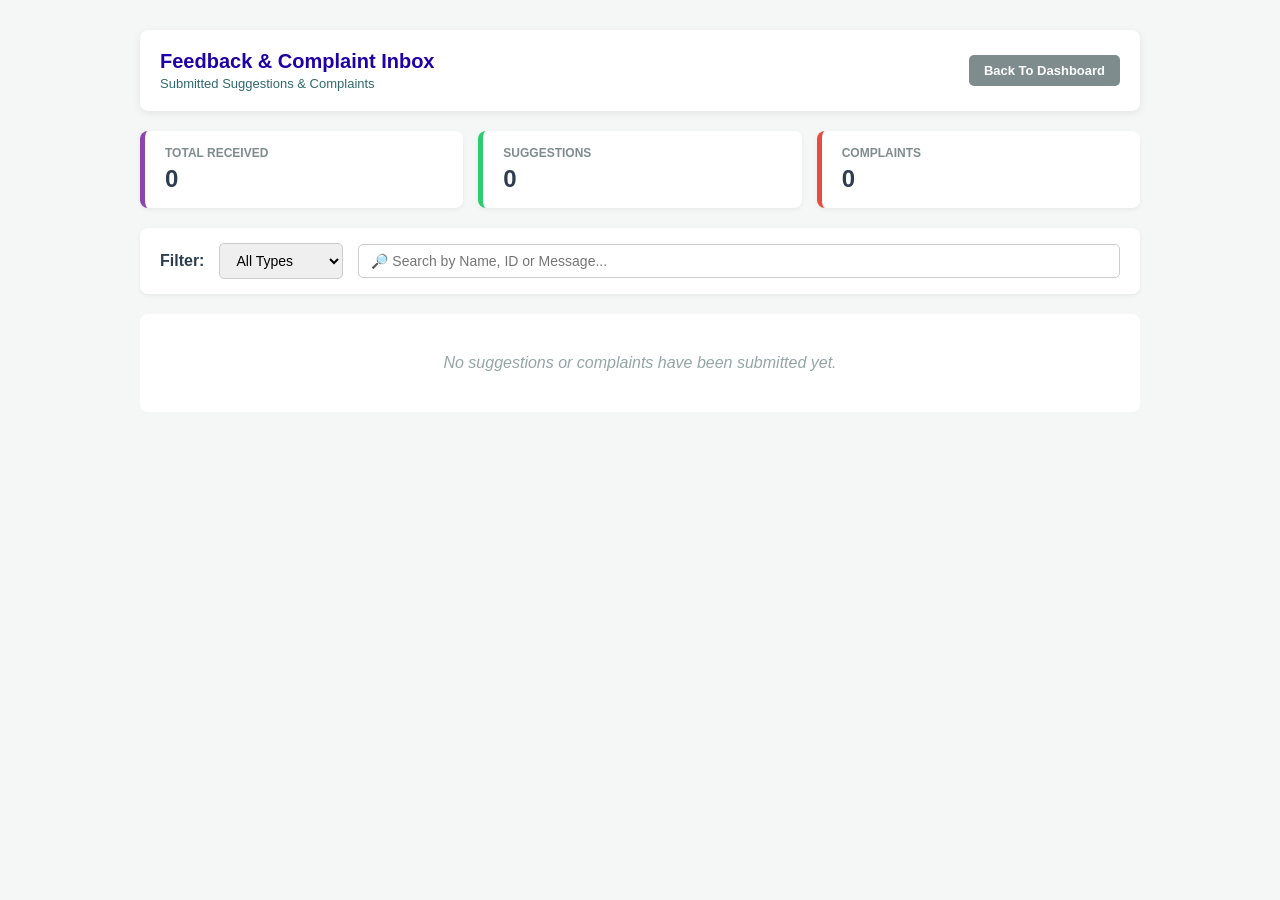
<file: report.html>
<!DOCTYPE html>
<html lang="en">
<head>
    <meta charset="UTF-8">
    <meta name="viewport" content="width=device-width, initial-scale=1.0">
    <title>Admin - Feedbacks & Complaints Center</title>
    <style>
        * {
            box-sizing: border-box;
            margin: 0;
            padding: 0;
            font-family: 'Segoe UI', Tahoma, Geneva, Verdana, sans-serif;
        }

        body {
            background-color: #f4f7f6;
            padding: 30px;
            color: #2c3e50;
        }

        .container {
            max-width: 1000px;
            margin: 0 auto;
        }

        /* Header */
        .header {
            display: flex;
            justify-content: space-between;
            align-items: center;
            background: white;
            padding: 20px;
            border-radius: 8px;
            box-shadow: 0 2px 8px rgba(0,0,0,0.08);
            margin-bottom: 20px;
        }

        .header h1 {
            font-size: 20px;
            color: #1e02a7;
        }

        .btn-back {
            background-color: #7f8c8d;
            color: white;
            padding: 8px 15px;
            text-decoration: none;
            border-radius: 5px;
            font-size: 13px;
            font-weight: bold;
        }

        .btn-back:hover { background-color: #6c7a7d; }

        /* Summary Cards */
        .summary-grid {
            display: grid;
            grid-template-columns: repeat(auto-fit, minmax(200px, 1fr));
            gap: 15px;
            margin-bottom: 20px;
        }

        .card-stat {
            background: white;
            padding: 15px 20px;
            border-radius: 8px;
            box-shadow: 0 2px 5px rgba(0,0,0,0.05);
            border-left: 5px solid #8e44ad;
        }

        .card-stat p { font-size: 12px; color: #7f8c8d; font-weight: bold; }
        .card-stat h2 { font-size: 24px; margin-top: 5px; }

        /* Filter Controls */
        .filter-box {
            background: white;
            padding: 15px 20px;
            border-radius: 8px;
            margin-bottom: 20px;
            display: flex;
            gap: 15px;
            flex-wrap: wrap;
            align-items: center;
            box-shadow: 0 2px 5px rgba(0,0,0,0.05);
        }

        .filter-box select, .filter-box input {
            padding: 8px 12px;
            border: 1px solid #ccc;
            border-radius: 5px;
            font-size: 14px;
            outline: none;
        }

        .filter-box input { flex: 1; min-width: 200px; }

        /* Feedback Cards List */
        .feedback-list {
            display: flex;
            flex-direction: column;
            gap: 15px;
        }

        .feedback-item {
            background: white;
            padding: 20px;
            border-radius: 8px;
            box-shadow: 0 2px 8px rgba(0,0,0,0.05);
            border-left: 5px solid #ccc;
            position: relative;
        }

        .feedback-item.Suggestion { border-left-color: #2ecc71; }
        .feedback-item.Complaint { border-left-color: #e74c3c; }

        .item-header {
            display: flex;
            justify-content: space-between;
            align-items: center;
            margin-bottom: 10px;
        }

        .badge {
            padding: 4px 10px;
            border-radius: 12px;
            font-size: 11px;
            font-weight: bold;
            text-transform: uppercase;
        }

        .badge-suggestion { background-color: #d4efdf; color: #196f3d; }
        .badge-complaint { background-color: #fadbd8; color: #943126; }

        .student-info {
            font-size: 13px;
            color: #7f8c8d;
            margin-bottom: 10px;
        }

        .message-box {
            background-color: #f8f9fa;
            padding: 12px;
            border-radius: 6px;
            font-size: 14px;
            line-height: 1.5;
            color: #2c3e50;
            white-space: pre-wrap;
        }
        .btn-delete {
            background-color: #e74c3c;
            color: white;
            border: none;
            padding: 5px 10px;
            border-radius: 4px;
            cursor: pointer;
            font-size: 12px;
            float: right;
            margin-top: 10px;
        }

        .btn-delete:hover { background-color: #c0392b; }

        .no-data {
            text-align: center;
            background: white;
            padding: 40px;
            border-radius: 8px;
            color: #95a5a6;
            font-style: italic;
        }
    </style>
</head>
<body>

<div class="container">

    <div class="header">
        <div>
            <h1> Feedback & Complaint Inbox</h1>
            <p style="font-size: 13px; color: #30696d; margin-top: 3px;">Submitted Suggestions & Complaints</p>
        </div>
        <a href="admin_dashboard.html" class="btn-back">Back To Dashboard</a>
    </div>

    <div class="summary-grid">
        <div class="card-stat" style="border-color: #8e44ad;">
            <p>TOTAL RECEIVED</p>
            <h2 id="statTotal">0</h2>
        </div>
        <div class="card-stat" style="border-color: #2ecc71;">
            <p>SUGGESTIONS </p>
            <h2 id="statSuggestions">0</h2>
        </div>
        <div class="card-stat" style="border-color: #e74c3c;">
            <p>COMPLAINTS </p>
            <h2 id="statComplaints">0</h2>
        </div>
    </div>

    <!-- Filter & Search Controls -->
    <div class="filter-box">
        <label><b>Filter:</b></label>
        <select id="filterType" onchange="filterFeedbacks()">
            <option value="All">All Types </option>
            <option value="Suggestion"> Suggestions </option>
            <option value="Complaint"> Complaints </option>
        </select>

        <input type="text" id="searchInput" onkeyup="filterFeedbacks()" placeholder="🔎 Search by Name, ID or Message...">
    </div>

    <!-- Feedbacks List -->
    <div id="feedbackContainer" class="feedback-list">
    </div>

</div>

<script>
    let allFeedbacks = [];

    function loadFeedbacks() {
        allFeedbacks = JSON.parse(localStorage.getItem('userFeedbacks')) || [];

        document.getElementById('statTotal').innerText = allFeedbacks.length;
        document.getElementById('statSuggestions').innerText = allFeedbacks.filter(f => f.type === 'Suggestion').length;
        document.getElementById('statComplaints').innerText = allFeedbacks.filter(f => f.type === 'Complaint').length;

        // Display
        filterFeedbacks();
    }

    function filterFeedbacks() {
        const selectedType = document.getElementById('filterType').value;
        const searchText = document.getElementById('searchInput').value.toLowerCase();
        const container = document.getElementById('feedbackContainer');

        container.innerHTML = '';

        const filteredList = allFeedbacks.filter(item => {
            const matchesType = (selectedType === 'All') || (item.type === selectedType);
            const matchesSearch = 
                (item.studentName && item.studentName.toLowerCase().includes(searchText)) ||
                (item.studentId && item.studentId.toLowerCase().includes(searchText)) ||
                (item.message && item.message.toLowerCase().includes(searchText));

            return matchesType && matchesSearch;
        });

        if (filteredList.length === 0) {
            container.innerHTML = '<div class="no-data">No suggestions or complaints have been submitted yet.</div>';
            return;
        }
        filteredList.forEach(item => {
            const isSuggestion = item.type === 'Suggestion';
            const badgeClass = isSuggestion ? 'badge-suggestion' : 'badge-complaint';
            const typeLabel = isSuggestion ? ' Suggestion' : ' Complaint';

            const card = document.createElement('div');
            card.className =` feedback-item ${item.type}`;

            card.innerHTML = `
                <div class="item-header">
                    <span class="badge ${badgeClass}">${typeLabel}</span>
                    <span style="font-size: 12px; color: #95a5a6;">📅 ${item.date || 'N/A'}</span>
                </div>
                <div class="student-info">
                    <strong>From:</strong> ${item.studentName} (ID: ${item.studentId || 'N/A'}) | 
                    <strong>Email:</strong> ${item.email || 'N/A'}
                </div>
                <div class="message-box">${item.message}</div>
                <button class="btn-delete" onclick="deleteSingleFeedback(${item.id})">🗑️ Delete</button>
-                <div style="clear: both;"></div>
            `;

            container.appendChild(card);
        });
    }

    function deleteSingleFeedback(id) {
        if (confirm("Are you sure you want to delete this feedbacks/complaints?")) {
            allFeedbacks = allFeedbacks.filter(item => item.id !== id);
            localStorage.setItem('userFeedbacks', JSON.stringify(allFeedbacks));
            loadFeedbacks(); 
        }
    }

    window.onload = loadFeedbacks;
</script>

</body>
</html>
</file>
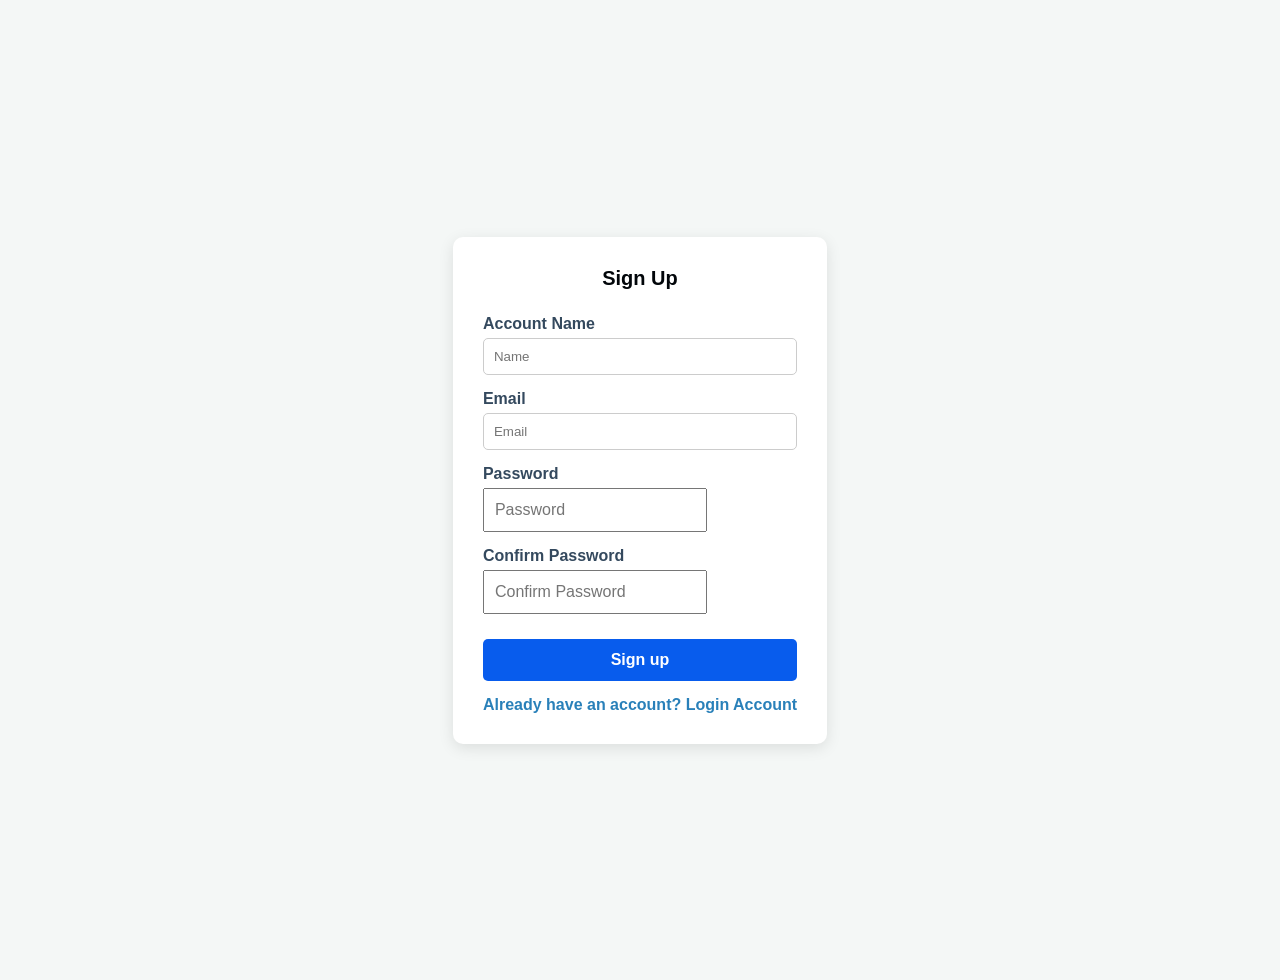
<file: signup.html>
<!DOCTYPE html>
<html lang="en">
<head>
    <meta charset="UTF-8">
    <meta name="viewport" content="width=device-width, initial-scale=1.0">
    <title>Student Enrollment signup</title>
    <style>
         body {
            font-family: Arial, sans-serif;
            background-image: url('https://tumeiktila.edu.mm/wp-content/uploads/2020/12/TUM-2048x1536.jpg');
            background-size: cover;
            background-position: center;
            background-repeat: no-repeat;
            display: flex;
            justify-content: center;
            align-items: center;
            height: 100vh;
            margin: 0;
        }

        .login-box {
            /* Login Box အောက်က အောက်ခံပုံကို Blur လုပ်ပေးသည့် အဓိကနေရာ */
            background-color: rgba(183, 171, 171, 0.4); /* မလင်းလွန်း/မမှောင်လွန်းစေရန် Semi-transparent အဖြူရောင်စပ်ထားခြင်း */
            backdrop-filter: blur(10px);               /* အနောက်က background ပုံကို အဝါး (Blur) လုပ်ပေးသည့် property */
            -webkit-backdrop-filter: blur(10px);       /* Safari browser များအတွက် support လုပ်ရန် */
            
            padding: 30px;
            border-radius: 12px;
            box-shadow: 0 8px 32px 0 rgba(0, 0, 0, 0.2);
            border: 1px solid rgba(216, 190, 190, 0.3); /* ရုပ်ထွက်ပိုလှစေရန် ခပ်ပါးပါး အနားကွပ်လေး ထည့်ထားခြင်း */
            width: 360px;
        }

        h1 {
            font-size: 20px;
            color: #2c3e50;
            text-align: center;
            margin-top: 0;
            margin-bottom: 5px;
        }

        h2 {
            color: #34495e;
            text-align: center;
            font-size: 18px;
            margin-bottom: 20px;
            border-bottom: 2px solid #34495e;
            padding-bottom: 10px;
        }
        body { font-family: Arial, sans-serif; background-color: #f4f7f6; margin: 0; padding: 40px; }
        .container { max-width: 500px; margin: 0 auto; background: #ffffff; padding: 30px; border-radius: 10px; box-shadow: 0 4px 15px rgba(0,0,0,0.1); }
        h1 { color: #02060a; text-align: center; margin-bottom: 25px; }
        .form-group { margin-bottom: 15px; }
        label { display: block; margin-bottom: 5px; color: #34495e; font-weight: bold; }
        input[type="text"], input[type="email"], select { width: 100%; padding: 10px; border: 1px solid #ccc; border-radius: 5px; box-sizing: border-box; }
        .btn-submit { width: 100%; padding: 12px; background-color: #085ced; color: white; border: none; border-radius: 5px; font-size: 16px; cursor: pointer; font-weight: bold; margin-top: 10px; }
        .btn-submit:hover { background-color: #219150; }
        .btn-link { display: block; text-align: center; margin-top: 15px; color: #2980b9; text-decoration: none; font-weight: bold; }
        #password,#confirmPassword{
            height:20px;
            font-size:16px;
            padding:10px;
        }
    </style>
</head>
<body>

<div class="container">
    <h1>Sign Up</h1>
    <form id="enrollForm">
        
        <div class="form-group">
            <label for="studentName">Account Name</label>
            <input type="text" id="studentName" required placeholder="Name">
        </div>
        <div class="form-group">
            <label for="studentEmail">Email</label>
            <input type="email" id="studentEmail" required placeholder="Email">
            
        </div>
        <div class="form-group">
    <label for="password">Password</label>
    <input type="password" id="password" required placeholder="Password">
</div>

<div class="form-group">
    <label for="confirmPassword">Confirm Password</label>
    <input type="password" id="confirmPassword" required placeholder="Confirm Password">
</div>
        <button type="submit" class="btn-submit">Sign up</button>
    </form>
    <a href="login.html" class="btn-link">Already have an account? Login Account</a>
</div>

<script>
    document.getElementById('enrollForm').addEventListener('submit', function(e) {
        e.preventDefault(); 

        
        const name = document.getElementById('studentName').value;
        const email = document.getElementById('studentEmail').value;
        const password = document.getElementById('password').value;
        const confirmPassword = document.getElementById('confirmPassword').value;
        if (password !== confirmPassword) {
    alert("Password and Confirm Password do not match.");
    return;
}
        const newStudent = {
            
            name: name,
            email: email,
            password:password,
            date: new Date().toLocaleDateString()
        };
let students = JSON.parse(localStorage.getItem('students')) || [];


        students.push(newStudent);

        localStorage.setItem('students', JSON.stringify(students));
      
    localStorage.setItem('currentUser', JSON.stringify(newStudent));

    window.location.href = "user_dashboard.html";
        this.reset();
    });
</script>

</body>
</html>
</file>
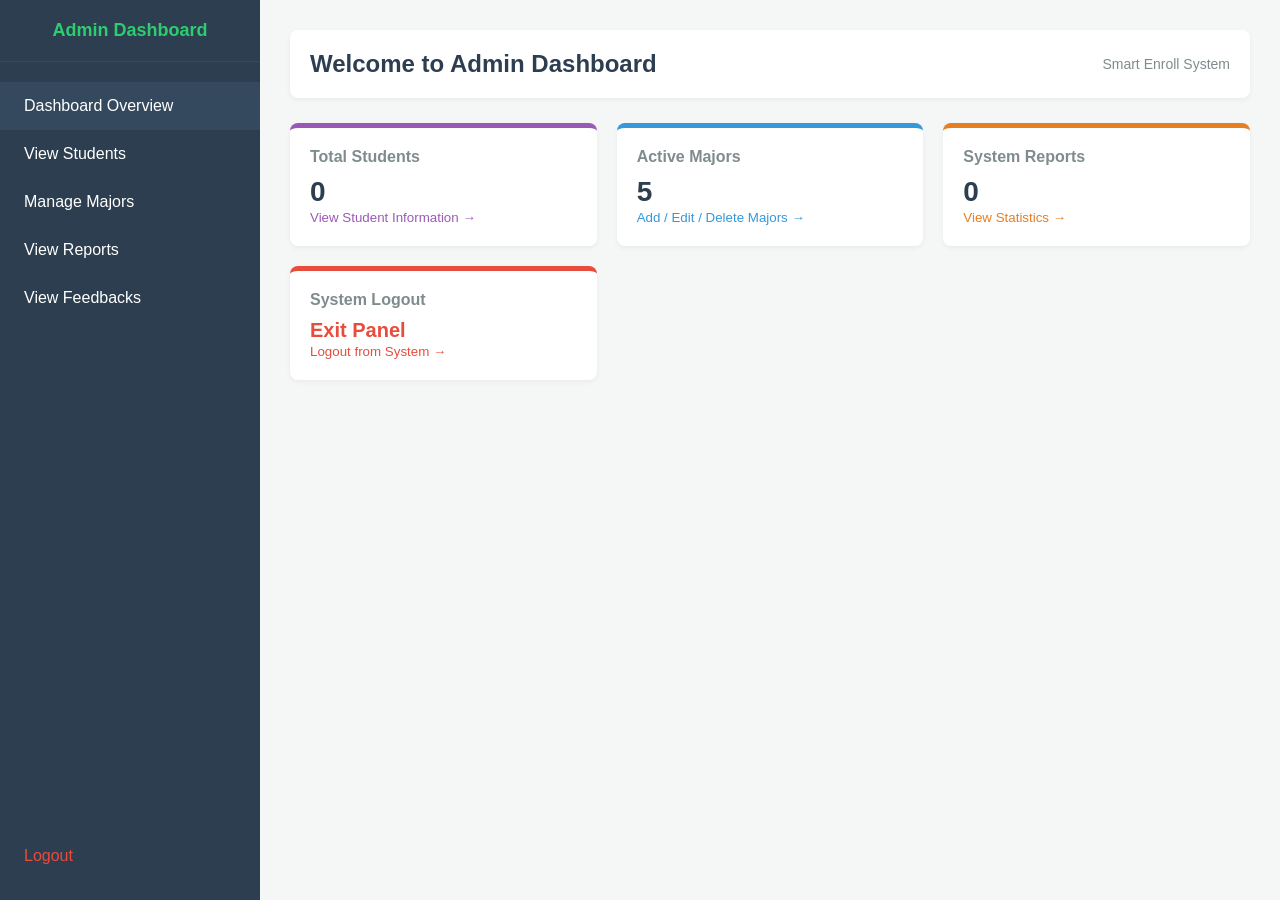
<file: student_detail.html>
<!DOCTYPE html>
<html lang="en">
<head>
    <meta charset="UTF-8">
    <meta name="viewport" content="width=device-width, initial-scale=1.0">
    <title>Student Detailed Information</title>
    <style>
        * { box-sizing: border-box; margin: 0; padding: 0; font-family: 'Segoe UI', Tahoma, Geneva, Verdana, sans-serif; }
        body { background-color: #f4f7f6; padding: 30px; color: #2c3e50; }
        .container { max-width: 800px; margin: 0 auto; }
        
        .header { display: flex; justify-content: space-between; align-items: center; background: white; padding: 20px; border-radius: 8px; margin-bottom: 20px; box-shadow: 0 2px 5px rgba(0,0,0,0.05); }
        .btn-back { background-color: #7f8c8d; color: white; border: none; padding: 10px 18px; border-radius: 5px; cursor: pointer; font-weight: bold; text-decoration: none; font-size: 14px; }
        .btn-back:hover { background-color: #6c7a7d; }

        .card { background: white; padding: 25px; border-radius: 8px; margin-bottom: 20px; box-shadow: 0 2px 5px rgba(0,0,0,0.05); }
        .card h3 { font-size: 18px; color: #8e44ad; border-bottom: 2px solid #f4f7f6; padding-bottom: 10px; margin-bottom: 15px; }

        .info-grid { display: grid; grid-template-columns: repeat(auto-fit, minmax(220px, 1fr)); gap: 15px; }
        .info-item label { display: block; font-size: 12px; color: #7f8c8d; font-weight: bold; text-transform: uppercase; }
        .info-item span { font-size: 16px; font-weight: bold; color: #2c3e50; }

        .choice-list { list-style: none; margin-top: 10px; }
        .choice-list li { background: #f8f9fa; padding: 10px 15px; border-radius: 5px; margin-bottom: 8px; border-left: 4px solid #3498db; font-size: 14px; }
        
        .badge { padding: 4px 10px; border-radius: 4px; font-size: 12px; font-weight: bold; }
        .badge-success { background: #d4efdf; color: #196f3d;display:inline-block;margin-top:15px; }
        .badge-danger { background: #fadbd8; color: #943126; display:inline-block;margin-top:15px;}
        .fighter{color:blue;
                font-size:40px;
                
            }
    </style>
</head>
<body>

<div class="container">
    <!-- Top Header -->
    <div class="header">
        <h2 class="fighter"> Student Full Profile</h2>
        <a href="admin_dashboard.html" class="btn-back"> Back to Dashboard</a>
    </div>

    <!-- 1. Personal Details -->
    <div class="card">
        <h3> Personal Details</h3>
        <div class="info-grid">
            <div class="info-item">
                <label>Student ID</label>
                <span id="displayId">-</span>
            </div>
            <div class="info-item">
                <label>Full Name</label>
                <span id="displayName">-</span>
            </div>
            <div class="info-item">
                <label>Email Address</label>
                <span id="displayEmail">-</span>
            </div>
            <div class="info-item">
                <label>Gender</label>
                <span id="displayGender">-</span>
            </div>
            <div class="info-item">
            <label>Date of Birth</label>
            <span id="displayBirthdate">-</span>
        </div>
        <div class="info-item">
            <label>Phone Number</label>
            <span id="displayPhone">-</span>
        </div>
        <div class="info-item">
    <label>Parent Name</label>
    <span id="displayparentName">-</span>
</div>
<div class="info-item">
    <label>Parent Phone</label>
    <span id="displayPhone1">-</span>
</div>
<div class="info-item">
    <label>Address</label>
    <span id="displayAddress">-</span>
</div>
        </div>
    </div>

    <!-- 2. Major & Enrollment Data -->
    <div class="card">
        <h3> Major & Course Enrollment Data</h3>
        <ul id="displayCourses" class="choice-list">
        </ul>
    </div>

    <!-- 3. Hostel Information -->
    <div class="card">
        <h3> Hostel Information</h3>
        <div class="info-grid">
            <div class="info-item">
                <label>Hostel Application Status</label>
                <span id="displayHostelStatus">-</span>
            </div>
            <div class="info-item">
                <label>Selected Hostel Name</label>
                <span id="displayHostelName">-</span>
            </div>
        </div>
    </div>
</div>

<script>
    function getOrdinal(n) {
        const suffixes = ["th", "st", "nd", "rd"];
        const value = n % 100;
        return n + (suffixes[(value - 20) % 10] || suffixes[value] || suffixes[0]);
    }

    function loadStudentDetail() {
        const selectedId = (localStorage.getItem("selectedStudentId") || "").trim();
        const students = JSON.parse(localStorage.getItem("students") || "[]");
        const currentUser = JSON.parse(localStorage.getItem("currentUser") || "{}");


        const studentIndex = students.findIndex((s, index) => {
            const storedId = String(s.id || "").trim();
            const email = String(s.email || "").trim().toLowerCase();
            const selected = selectedId.toLowerCase();

            return (
                (storedId && storedId.toLowerCase() === selected) ||
                (email && email === selected) ||
                `mtlstu-${index + 1}` === selected ||
                `stu-${index + 1}` === selected
            );
        });

        if (studentIndex === -1) {
            alert("⚠️ Information for this student cannot be found!");
            window.location.href = "admin_dashboard.html";
            return;
        }

        const student = students[studentIndex];
        const generatedId = `Mtl-${studentIndex + 1}`;
        const isCurrentUser =
            currentUser.email &&
            student.email &&
            currentUser.email.toLowerCase() === student.email.toLowerCase();

        const getValue = (...values) =>
            values.find(value => value !== undefined && value !== null && String(value).trim() !== "") || "N/A";

        document.getElementById("displayId").innerText =
            getValue(student.id, selectedId, generatedId);

        document.getElementById("displayName").innerText =
            getValue(student.name, student.username, isCurrentUser && currentUser.name);

        document.getElementById("displayEmail").innerText =
            getValue(student.email, isCurrentUser && currentUser.email);

        document.getElementById("displayGender").innerText =
            getValue(student.gender, isCurrentUser && currentUser.gender, "Not Specified");

        document.getElementById("displayBirthdate").innerText =
            getValue(student.birthdate, student.dob, isCurrentUser && currentUser.birthdate);

        document.getElementById("displayPhone").innerText =
            getValue(student.phone, isCurrentUser && currentUser.phone);

        document.getElementById("displayparentName").innerText =
            getValue(
                student.parentName,
                student.parentname,
                isCurrentUser && currentUser.parentName,
                isCurrentUser && currentUser.parentname
            );

        document.getElementById("displayPhone1").innerText =
            getValue(
                student.parentPhone,
                student.phone1,
                isCurrentUser && currentUser.parentPhone,
                isCurrentUser && currentUser.phone1
            );

        document.getElementById("displayAddress").innerText =
            getValue(student.address, isCurrentUser && currentUser.address);

        const courseContainer = document.getElementById("displayCourses");
        courseContainer.innerHTML = "";

        if (Array.isArray(student.enrolledCourses) && student.enrolledCourses.length > 0) {
            student.enrolledCourses.forEach((course, index) => {
                const li = document.createElement("li");
                li.innerHTML = `<b>[${getOrdinal(index + 1)} Choice] :</b> 📖 ${course}`;
                courseContainer.appendChild(li);
            });
        } else {
            courseContainer.innerHTML =
                '<li style="border-left-color: #e74c3c; color: #7f8c8d;">No majors or courses selected yet.</li>';
        }

        const hostelStatus = student.hostelApplied || (isCurrentUser && currentUser.hostelApplied);
        const hostelName = student.hostel || (isCurrentUser && currentUser.hostel);

        if (hostelStatus) {
            document.getElementById("displayHostelStatus").innerHTML =
                '<span class="badge badge-success">APPLIED</span>';
            document.getElementById("displayHostelName").innerText =
                hostelName || "Hostel Assigned";
        } else {
            document.getElementById("displayHostelStatus").innerHTML =
                '<span class="badge badge-danger">NOT APPLIED</span>';
            document.getElementById("displayHostelName").innerText = "N/A";
        }
    }

    window.onload = loadStudentDetail;
</script>

</body>
</html>
</file>
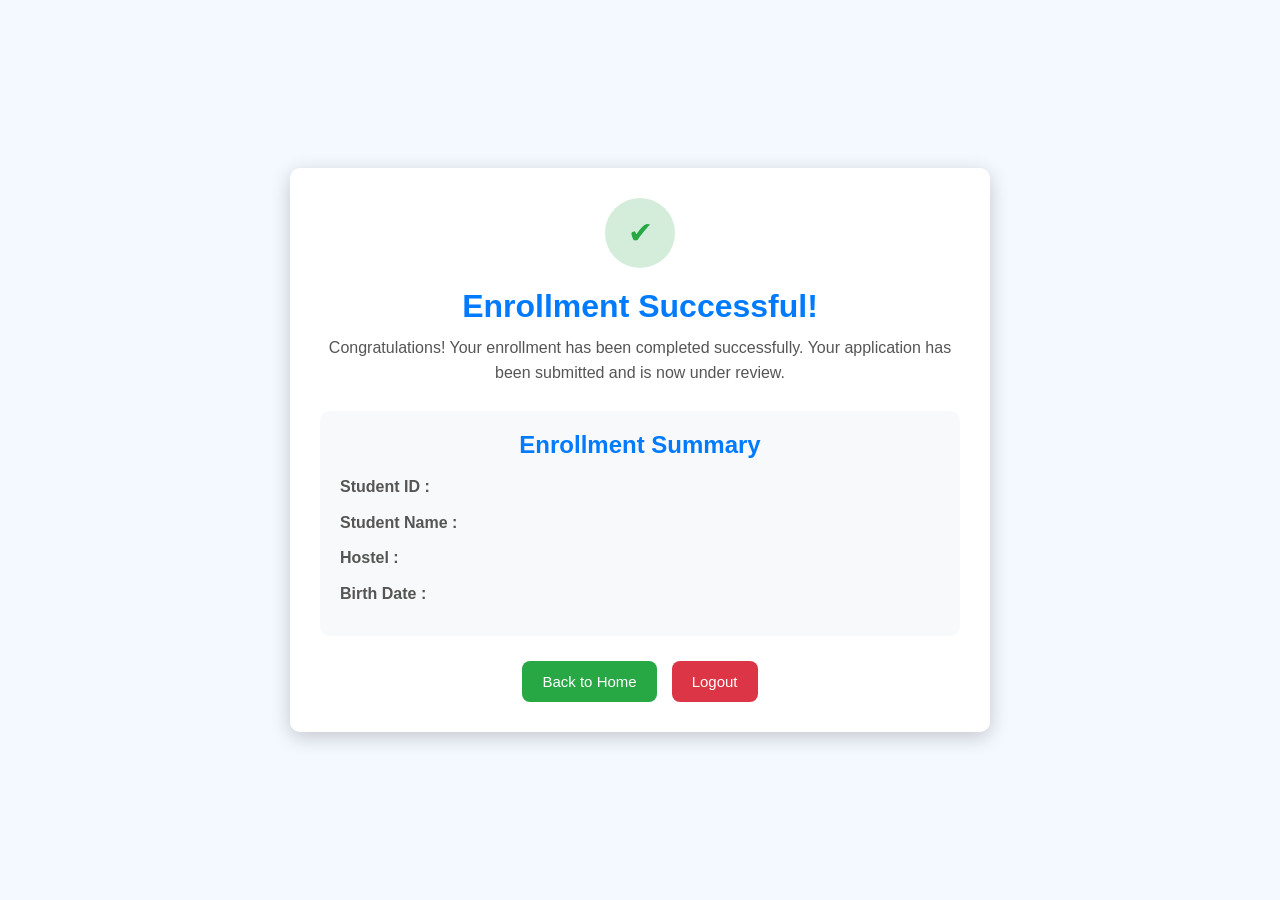
<file: success.html>
<!DOCTYPE html>
<html lang="en">
<head>
    <meta charset="UTF-8">
    <meta name="viewport" content="width=device-width, initial-scale=1.0">
    <title>Enrollment Successful</title>
    <link rel="stylesheet" href="success.css">
</head>
<body>

<div class="success-container">

    <div class="success-box">

        <div class="icon">
            &#10004
        </div>

        <h1>Enrollment Successful!</h1>

        <p>
            Congratulations! Your enrollment has been completed successfully.
            Your application has been submitted and is now under review.
        </p>

        <div class="summary">

            <h2>Enrollment Summary</h2>
            <p><strong>Student ID :</strong> <span id="studentId"></span></p>
            <p><strong>Student Name :</strong> <span id="studentName"></span></p>

           

            <p><strong>Hostel :</strong> <span id="hostel"></span></p>

            <p><strong>Birth Date :</strong> <span id="dob"></span></p>

        </div>

        <div class="buttons">


            <button id="btnHome">Back to Home</button>

            <button id="btnLogout">Logout</button>

        </div>

    </div>

</div>

<!-- Logout Modal -->

<div id="logoutModal" class="modal">

    <div class="modal-content">

        <h3>Confirm Logout</h3>

        <p>Are you sure you want to logout?</p>

        <button id="confirmLogout">Yes</button>

        <button id="cancelLogout">No</button>

    </div>

</div>

<script src="success.js"></script>

</body>
</html>
</file>
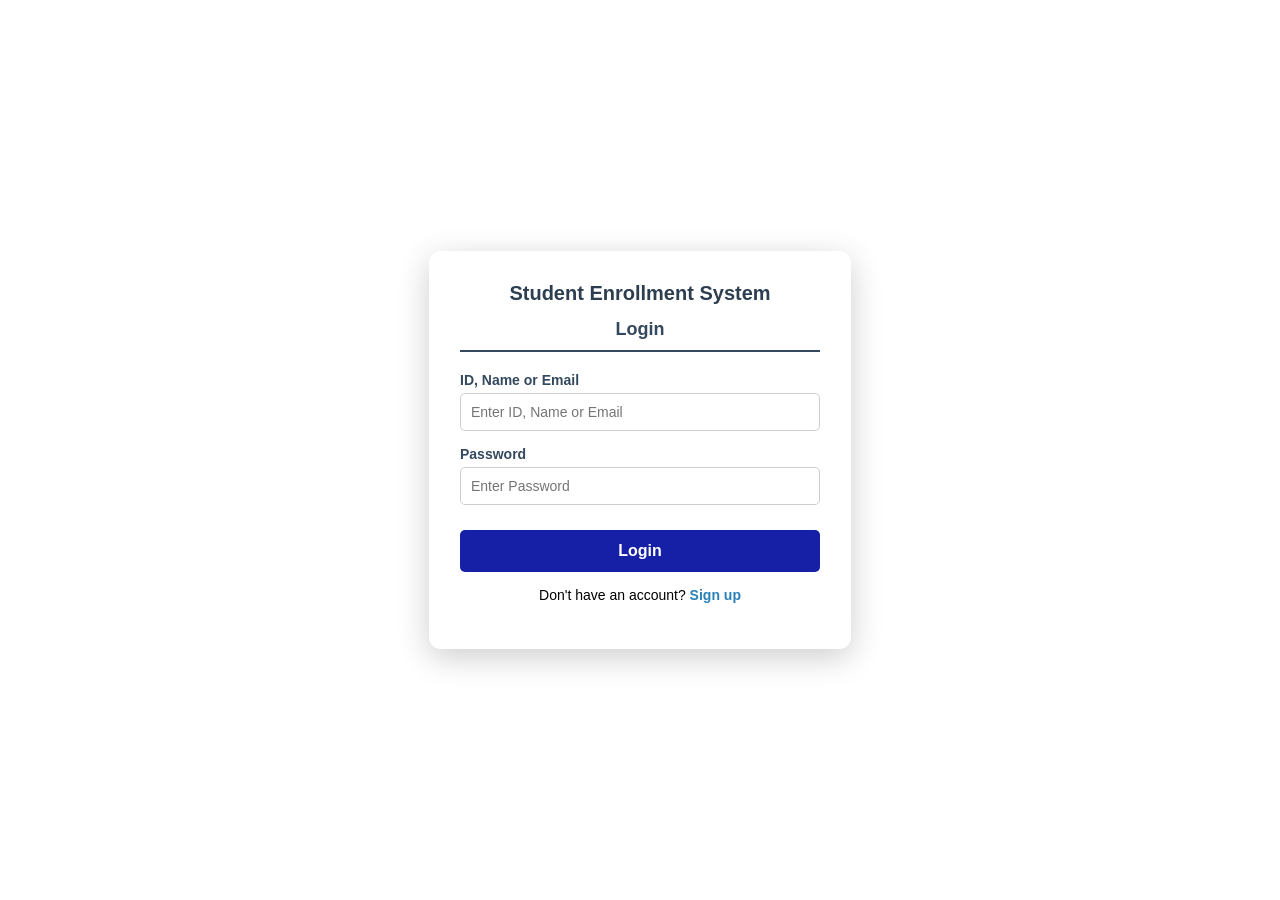
<file: user_dashboard.html>
<!DOCTYPE html>
<html lang="en">
<head>
    <meta charset="UTF-8">
    <meta name="viewport" content="width=device-width, initial-scale=1.0">
    <title>Student Dashboard</title>
    <style>
        * {
            box-sizing: border-box;
            margin: 0;
            padding: 0;
            font-family: 'Segoe UI', Tahoma, Geneva, Verdana, sans-serif;
        }

        body {
            background-color: #f0f2f5;
            display: flex;
            min-height: 100vh;
        }

        /* Sidebar Styling */
        .sidebar {
            width: 250px;
            background-color: #2c3e50;
            color: white;
            padding: 20px;
            display: flex;
            flex-direction: column;
            justify-content: space-between;
        }

        .sidebar h2 {
            font-size: 18px;
            margin-bottom: 30px;
            text-align: center;
            border-bottom: 1px solid #34495e;
            padding-bottom: 15px;
            color: #1705d8;
        }

        .user-info {
            background-color: #34495e;
            padding: 15px;
            border-radius: 8px;
            margin-bottom: 20px;
        }

        .user-info p {
            font-size: 13px;
            color: #bdc3c7;
            margin-bottom: 5px;
        }

        .user-info h4 {
            color: #ffffff;
            font-size: 15px;
            word-break: break-all;
        }

        .btn-logout {
            width: 100%;
            padding: 10px;
            background-color: #e74c3c;
            color: white;
            border: none;
            border-radius: 5px;
            font-weight: bold;
            cursor: pointer;
            transition: 0.3s;
        }

        .btn-logout:hover {
            background-color: #c0392b;
        }

        /* Main Content Styling */
        .main-content {
            flex: 1;
            padding: 30px;
        }

        .header {
            display: flex;
            justify-content: space-between;
            align-items: center;
            margin-bottom: 30px;
            background: white;
            padding: 20px;
            border-radius: 8px;
            box-shadow: 0 2px 5px rgba(0,0,0,0.05);
        }

        .header h1 {
            font-size: 24px;
            color: #2c3e50;
        }

        .badge {
            background-color: #27ae60;
            color: white;
            padding: 5px 12px;
            border-radius: 15px;
            font-size: 12px;
            font-weight: bold;
        }

        /* Cards Grid */
        .grid-container {
            display: grid;
            grid-template-columns: repeat(auto-fit, minmax(300px, 1fr));
            gap: 20px;
        }

        .card {
            background: white;
            padding: 20px;
            border-radius: 8px;
            box-shadow: 0 2px 5px rgba(0,0,0,0.05);
        }

        .card h3 {
            color: #2c3e50;
            margin-bottom: 15px;
            border-bottom: 2px solid #27ae60;
            padding-bottom: 8px;
            font-size: 16px;
        }

        .course-item {
            display: flex;
            justify-content: space-between;
            align-items: center;
            padding: 10px 0;
            border-bottom: 1px solid #eee;
        }

        .course-item:last-child {
            border-bottom: none;
        }

        .btn-enroll {
            background-color: #3498db;
            color: white;
            border: none;
            padding: 6px 12px;
            border-radius: 4px;
            cursor: pointer;
            font-size: 12px;
            font-weight: bold;
        }

        .btn-enroll:hover {
            background-color: #2980b9;
        }

        .enrolled-list {
            list-style-type: none;
        }

        .enrolled-list li {
            background-color: #e8f8f5;
            color: #16a085;
            padding: 8px 12px;
            border-radius: 4px;
            margin-bottom: 8px;
            font-weight: bold;
            font-size: 14px;
        }
        .btn-remove {
    background-color: #e74c3c;
    color: white;
    border: none;
    padding: 4px 10px;
    border-radius: 4px;
    cursor: pointer;
    font-size: 12px;
    font-weight: bold;
    transition: 0.2s;
}

.btn-remove:hover {
    background-color: #c0392b;
}
.action-bar {
    margin-bottom: 20px;
    display: flex;
    justify-content: flex-end; 
}

.btn-register {
    background-color: #2506d4;
    color: white;
    padding: 10px 20px;
    border: none;
    border-radius: 6px;
    font-size: 14px;
    font-weight: bold;
    cursor: pointer;
    box-shadow: 0 2px 5px rgba(0,0,0,0.1);
    transition: background-color 0.3s;
}

.btn-register:hover {
    background-color: #0ac2f0;
}
.hostel-card {
    margin-top: 25px;
    background: #ffffff;
    border-left: 5px solid #f39c12; 
}

.hostel-desc {
    color: #666;
    font-size: 14px;
    margin-bottom: 15px;
    line-height: 1.5;
}

.btn-hostel {
    background-color: #f39c12;
    color: white;
    border: none;
    padding: 10px 20px;
    border-radius: 5px;
    font-size: 14px;
    font-weight: bold;
    cursor: pointer;
    transition: background-color 0.3s;
}

.btn-hostel:hover {
    background-color: #d68910;
}
.feedback-card {
    margin-top: 25px;
    background: #ffffff;
    border-left: 5px solid #4207f1;
}

.form-group-dash {
    margin-bottom: 15px;
}

.form-group-dash label {
    display: block;
    font-size: 13px;
    font-weight: bold;
    color: #34495e;
    margin-bottom: 5px;
}

.form-group-dash select,
.form-group-dash textarea {
    width: 100%;
    padding: 10px;
    border: 1px solid #ccc;
    border-radius: 5px;
    font-size: 14px;
    box-sizing: border-box;
    font-family: inherit;
}

.form-group-dash textarea {
    resize: vertical;
}

.btn-feedback {
    background-color: #220dc3;
    color: white;
    border: none;
    padding: 10px 20px;
    border-radius: 5px;
    font-size: 14px;
    font-weight: bold;
    cursor: pointer;
    transition: background-color 0.3s;
}

.btn-feedback:hover {
    background-color: #62e10d;
}
    </style>
</head>
<body>
    <!-- Sidebar -->
    <div class="sidebar">
        <div>
            <h2> Student Enroll System</h2>
            <div class="user-info">
                <p>Logged in as:</p>
                <h4 id="sideName">Loading...</h4>
                <p style="margin-top: 10px;">Student ID:</p>
                <h4 id="sideId" style="color: #039640;">-</h4>
            </div>
        </div>
        
        <button class="btn-logout" onclick="logout()">Sign Out / Logout</button>
    </div>

    <!-- Main Content -->
    <div class="main-content">
        <div class="header">
            <div>
                <h1>Welcome Back, <span id="welcomeName">Student</span>! </h1>
                <p style="color: #7f8c8d; font-size: 14px; margin-top: 5px;">Email: <span id="welcomeEmail">-</span></p>
                <p style="color:#e80839;font-size:18px;"><strong>"Please register first."</strong></p>
            </div>
            <span class="badge">Active</span>
        </div>
  <div class="action-bar">
    <button class="btn-register" onclick="goToRegister()"> REGISTER</button>
</div>
        <div class="grid-container">
            <div class="card">
                <h3 style="font-size:24px;color:Grey;">Major Rating</h3>
                <div class="course-item">
                    <span>Civil Engineering</span>
                    <button class="btn-enroll" onclick="enrollCourse('Civil Engineering')">Choose</button>
                </div>
                <div class="course-item">
                    <span>Electrical Power Engineering</span>
                    <button class="btn-enroll" onclick="enrollCourse('Electrical Power Engineering')">Choose</button>
                </div>
                <div class="course-item">
                    <span>Electronic Engineering</span>
                    <button class="btn-enroll" onclick="enrollCourse('Electronic Engineering')">Choose</button>
                </div>
                <div class="course-item">
                    <span>Mechanical Engineering</span>
                    <button class="btn-enroll" onclick="enrollCourse('Mechanical Engineering')">Choose</button>
                </div>
                <div class="course-item">
                    <span>Computer Engineering and Information Technology</span>
                    <button class="btn-enroll" onclick="enrollCourse('Computer Engineering and Information Technology')">Choose</button>
                </div>
            </div>

            <!-- My Enrolled Courses Section -->
            <div class="card">
                <h3 style="color:#2980b9">Major Preference</h3>
                <ul class="enrolled-list" id="enrolledCoursesList">
                    <li style="background-color: #f8f9fa; color: #7f8c8d; font-weight: normal;">No courses enrolled yet.</li>
                </ul>
            </div>
        </div>
<div class="card hostel-card">
    <h3> Student Hostel Service</h3>
    <p class="hostel-desc">
        Whether you are applying for a hostel or not, please check the student hostel service portal.</p>
    <button class="btn-hostel" onclick="goToHostel()"> Check Hostel</button>
</div>
    </div>
<div class="card feedback-card">
    <h3> Feedback & Complaints </h3>
    <form id="feedbackForm" onsubmit="submitFeedback(event)">
        
        <div class="form-group-dash">
            <label>(Choose Type):</label>
            <select id="feedbackType" required>
                <option value="Suggestion">  (Suggestion)</option>
                <option value="Complaint">  (Complaint)</option>
            </select>
        </div>

        <div class="form-group-dash">
            <label>Write the Subject:</label>
            <textarea id="feedbackMessage" rows="3" placeholder="Please write your suggestions or complaints here..." required></textarea>
        </div>

        <button type="submit" class="btn-feedback">Send </button>
    </form>
</div>

    <script>
        let currentUser = null;

        window.onload = function() {
            currentUser = JSON.parse(localStorage.getItem('currentUser'));

            if (!currentUser) {
                alert(" Please, Login first!");
                window.location.href = "login.html";
                return;
            }

            document.getElementById('sideName').innerText = currentUser.name||  currentUser.username  ||"Student";
            document.getElementById('sideId').innerText = currentUser.id || "N/A";
            document.getElementById('welcomeName').innerText = currentUser.name || currentUser.username || "Student";
            document.getElementById('welcomeEmail').innerText = currentUser.email || "N/A";

            displayEnrolledCourses();
        };

        function enrollCourse(courseName) {
            if (!currentUser.enrolledCourses) {
                currentUser.enrolledCourses = [];
            }

            if (currentUser.enrolledCourses.includes(courseName)) {
                alert(`⚠️ '${courseName}' You have already chosen this major.`);
                return;
            }

            currentUser.enrolledCourses.push(courseName);
            localStorage.setItem('currentUser', JSON.stringify(currentUser));

            let students = JSON.parse(localStorage.getItem('students')) || [];
            let studentIndex = students.findIndex(s => s.email === currentUser.email || s.id === currentUser.id);
            if (studentIndex !== -1) {
                students[studentIndex].enrolledCourses = currentUser.enrolledCourses;
                localStorage.setItem('students', JSON.stringify(students));
            }

            displayEnrolledCourses();
        }

       function displayEnrolledCourses() {
    const listElement = document.getElementById('enrolledCoursesList');
    listElement.innerHTML = '';

    if (currentUser.enrolledCourses && currentUser.enrolledCourses.length > 0) {
        currentUser.enrolledCourses.forEach((course, index) => {
            const li = document.createElement('li');
            li.style.display = 'flex';
            li.style.justifyContent = 'space-between';
            li.style.alignItems = 'center';

            let ordinalNumber = getOrdinal(index + 1);

            li.innerHTML = `
                <span><b>[${ordinalNumber} Choice :]</b> 📖 ${course}</span>
                <button class="btn-remove" onclick="unenrollCourse('${course}')">Remove</button>
            `;
            listElement.appendChild(li);
        });
    } else {
        listElement.innerHTML = '<li style="background-color: #f8f9fa; color: #7f8c8d; font-weight: normal;">No courses enrolled yet.</li>';
    }
}

        function logout() {
            if (confirm("Are you sure you want to log out?")) {
                localStorage.removeItem('currentUser');
                window.location.href = "login.html";
            }
        }
function unenrollCourse(courseName) {
    if (confirm(`'${courseName}' Please select your most preferred major!`)) {
        
        currentUser.enrolledCourses = currentUser.enrolledCourses.filter(course => course !== courseName);

        localStorage.setItem('currentUser', JSON.stringify(currentUser));

        let students = JSON.parse(localStorage.getItem('students')) || [];
        let studentIndex = students.findIndex(s => s.email === currentUser.email || s.id === currentUser.id);
        if (studentIndex !== -1) {
            students[studentIndex].enrolledCourses = currentUser.enrolledCourses;
            localStorage.setItem('students', JSON.stringify(students));
        }

        displayEnrolledCourses();
    }
}
function getOrdinal(n) {
    let s = ["th", "st", "nd", "rd"];
    let v = n % 100;
    return n + (s[(v - 20) % 10] || s[v] || s[0]);
}
function goToRegister() {
    window.location.href = "registration.html"; 
}
function goToHostel() {
    window.location.href = "hostel.html";
}
function submitFeedback(event) {
    event.preventDefault();

    const type = document.getElementById('feedbackType').value;
    const message = document.getElementById('feedbackMessage').value.trim();

    if (!message) {
        alert("⚠️ Please enter the subject.");
        return;
    }

    let feedbackList = JSON.parse(localStorage.getItem('userFeedbacks')) || [];

    const newFeedback = {
        id: Date.now(),
        studentId: currentUser ? currentUser.id : "N/A",
        studentName: currentUser ? (currentUser.name || currentUser.username) : "Anonymous",
        email: currentUser ? currentUser.email : "N/A",
        type: type,
        message: message,
        date: new Date().toLocaleString()
    };

    feedbackList.push(newFeedback);
    localStorage.setItem('userFeedbacks', JSON.stringify(feedbackList));

    let typeName = (type === 'Suggestion') ? 'Suggestion' : 'Complaint';
    alert(`✅ Your ${typeName} has been sent successfully.`);

    document.getElementById('feedbackMessage').value = '';
}
    </script>
</body>
</html>
</file>
<file: hostel.css>
body{
    margin:0;
    font-family:Arial,sans-serif;
    background:#e8f0fe;
    display:flex;
    justify-content:center;
    align-items:center;
    height:100vh;
}

.hostel-box{
    width:400px;
    background:white;
    padding:30px;
    border-radius:10px;
    box-shadow:0 0 10px gray;
}

select{
    width:100%;
    padding:10px;
    margin-top:10px;
}

.hostel{
    display:none;   /* အစမှာဖျောက်ထား */
    margin-top:20px;
}

label{
    display:block;
    margin:10px 0;
}

button{
    width:100%;
    margin-top:20px;
    padding:10px;
    background:#0d6efd;
    color:white;
    border:none;
    border-radius:5px;
}
</file>
<file: success.css>
*{
    margin:0;
    padding:0;
    box-sizing:border-box;
    font-family:Arial, Helvetica, sans-serif;
}

body{
    background:#f4f8ff;
    display:flex;
    justify-content:center;
    align-items:center;
    min-height:100vh;
}

.success-container{
    width:100%;
    display:flex;
    justify-content:center;
    align-items:center;
}

.success-box{
    width:700px;
    background:#fff;
    padding:30px;
    border-radius:10px;
    box-shadow:0 5px 20px rgba(0,0,0,0.2);
    text-align:center;
}

.icon{
    width:70px;
    height:70px;
    background:#d4edda;
    color:#28a745;
    border-radius:50%;
    display:flex;
    justify-content:center;
    align-items:center;
    font-size:30px;
    margin:0 auto 20px;
}

.success-box h1{
    color:#007BFF;
    margin-bottom:10px;
}

.success-box p{
    color:#555;
    line-height:1.6;
}

.summary{
    margin-top:25px;
    text-align:left;
    background:#f8f9fa;
    padding:20px;
    border-radius:10px;
}

.summary h2{
    text-align:center;
    color:#007BFF;
    margin-bottom:15px;
}

.summary p{
    margin:10px 0;
    font-size:16px;
}

.buttons{
    margin-top:25px;
    display:flex;
    justify-content:center;
    gap:15px;
    flex-wrap:wrap;
}

.buttons button{
    padding:12px 20px;
    border:none;
    border-radius:8px;
    cursor:pointer;
    font-size:15px;
    transition:0.3s;
}

/* View Report */


/* Back Home */
#btnHome{
    background:#28a745;
    color:white;
}

#btnHome:hover{
    background:#218838;
}

/* Logout */
#btnLogout{
    background:#dc3545;
    color:white;
}

#btnLogout:hover{
    background:#b52a37;
}

/* Modal */

.modal{
    display:none;
    position:fixed;
    left:0;
    top:0;
    width:100%;
    height:100%;
    background:rgba(0,0,0,0.5);
    justify-content:center;
    align-items:center;
}

.modal-content{
    width:320px;
    background:white;
    padding:25px;
    border-radius:10px;
    text-align:center;
}

.modal-content h3{
    margin-bottom:10px;
}

.modal-content p{
    margin-bottom:20px;
}

.modal-content button{
    padding:10px 18px;
    margin:5px;
    border:none;
    border-radius:5px;
    cursor:pointer;
}

#confirmLogout{
    background:red;
    color:white;
}

#confirmLogout:hover{
    background:darkred;
}

#cancelLogout{
    background:gray;
    color:white;
}

#cancelLogout:hover{
    background:#555;
}
</file>
